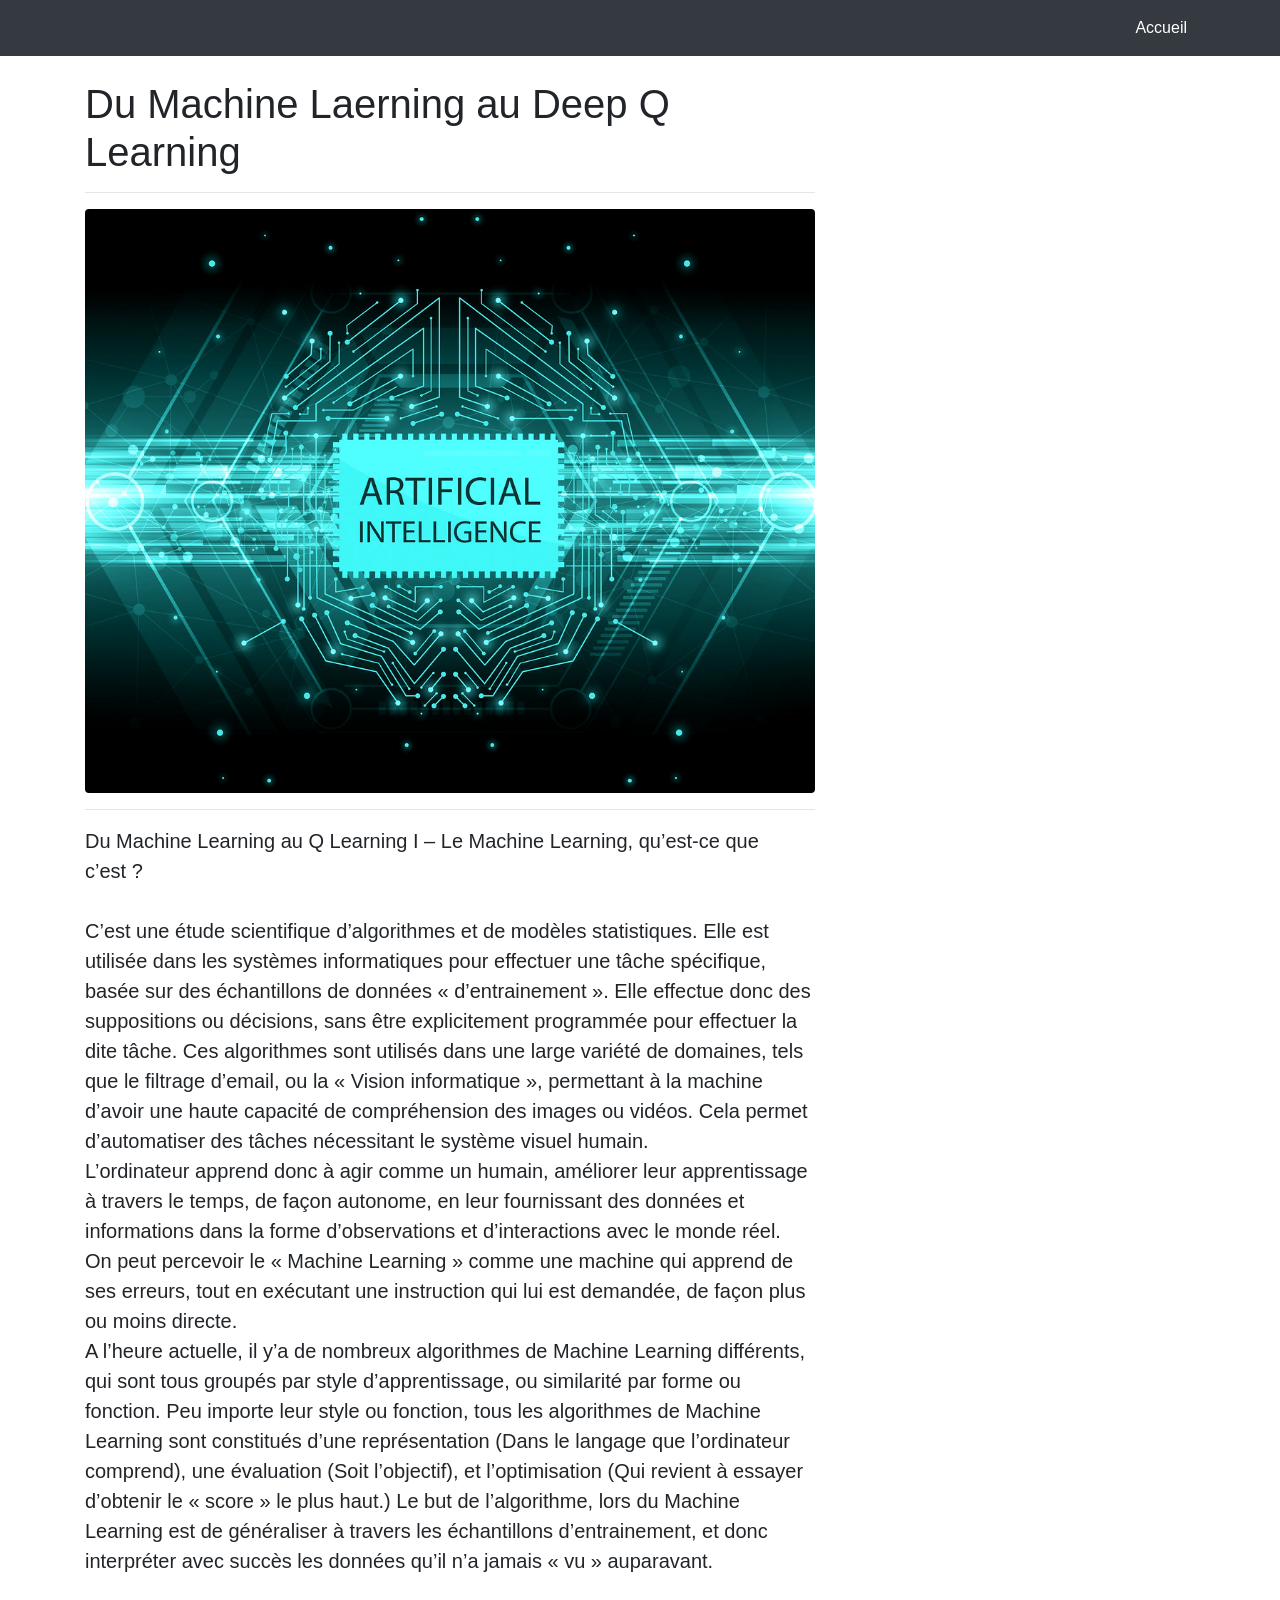
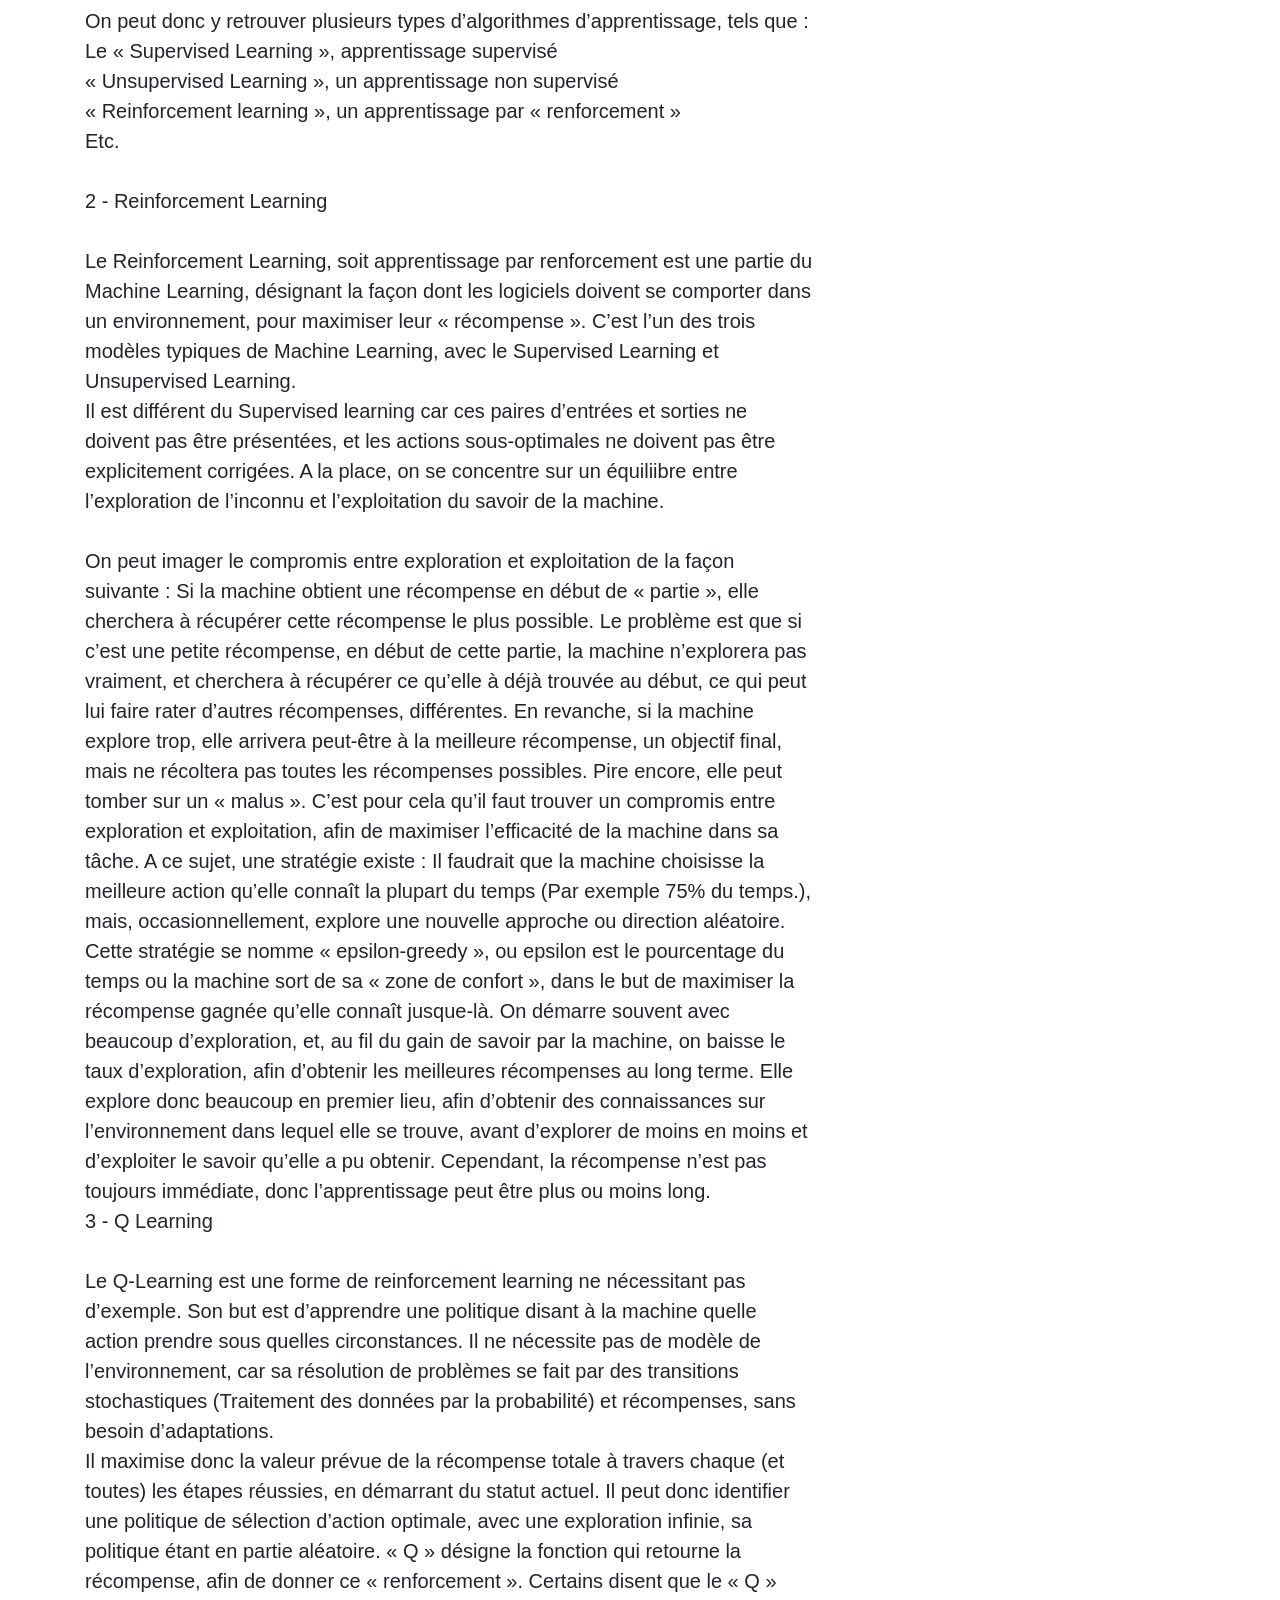
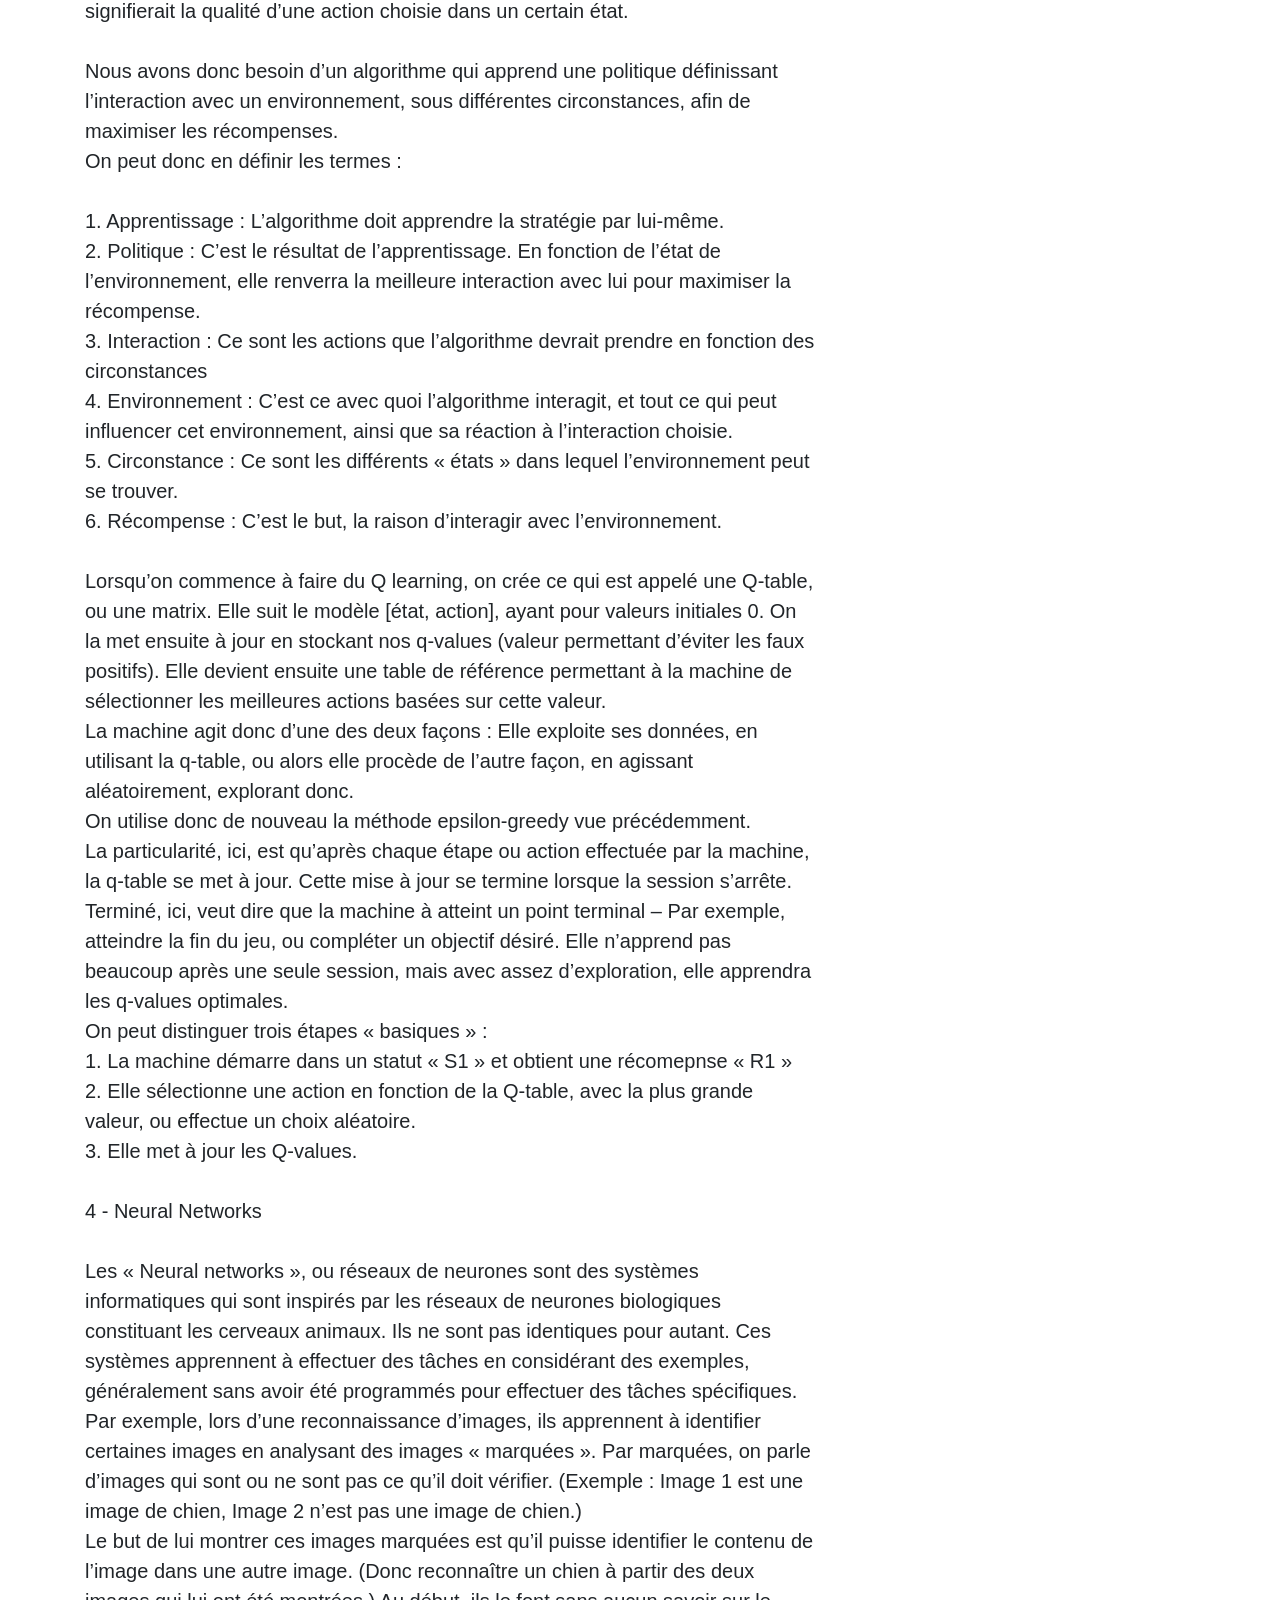
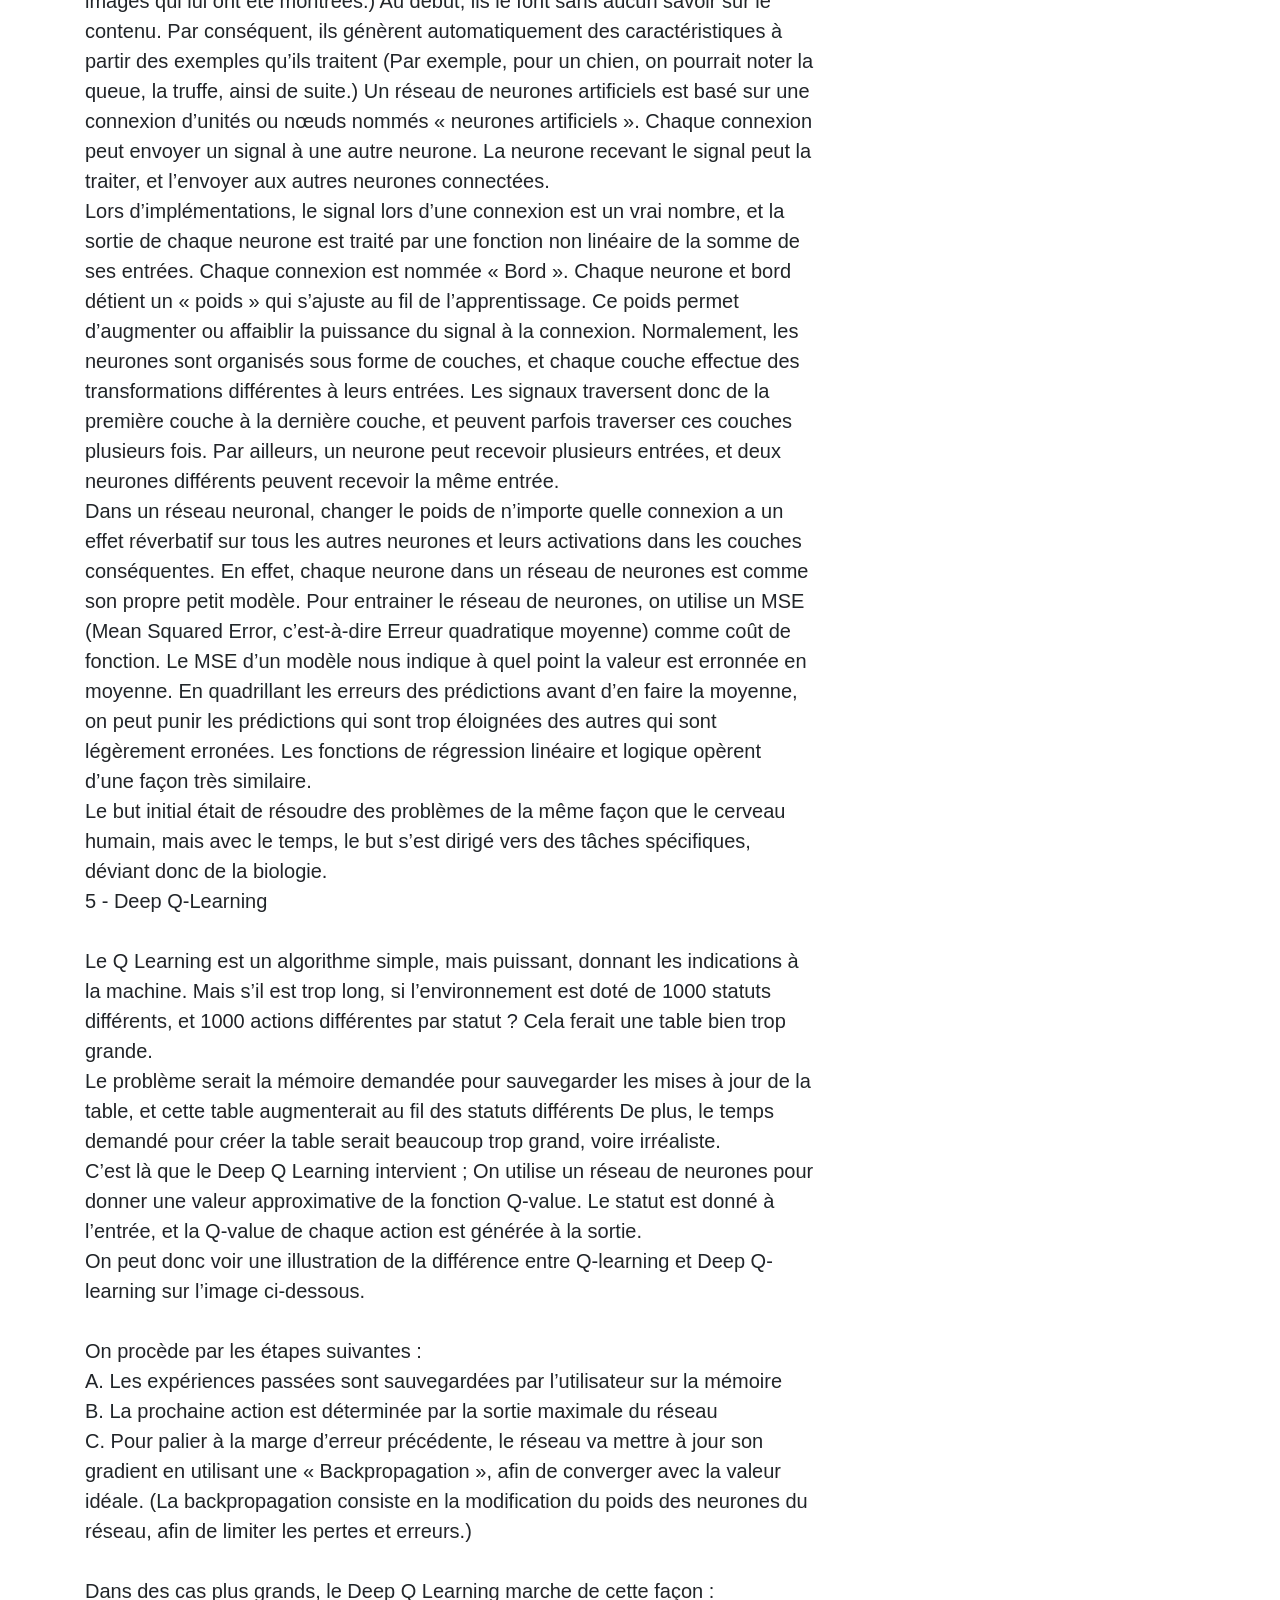
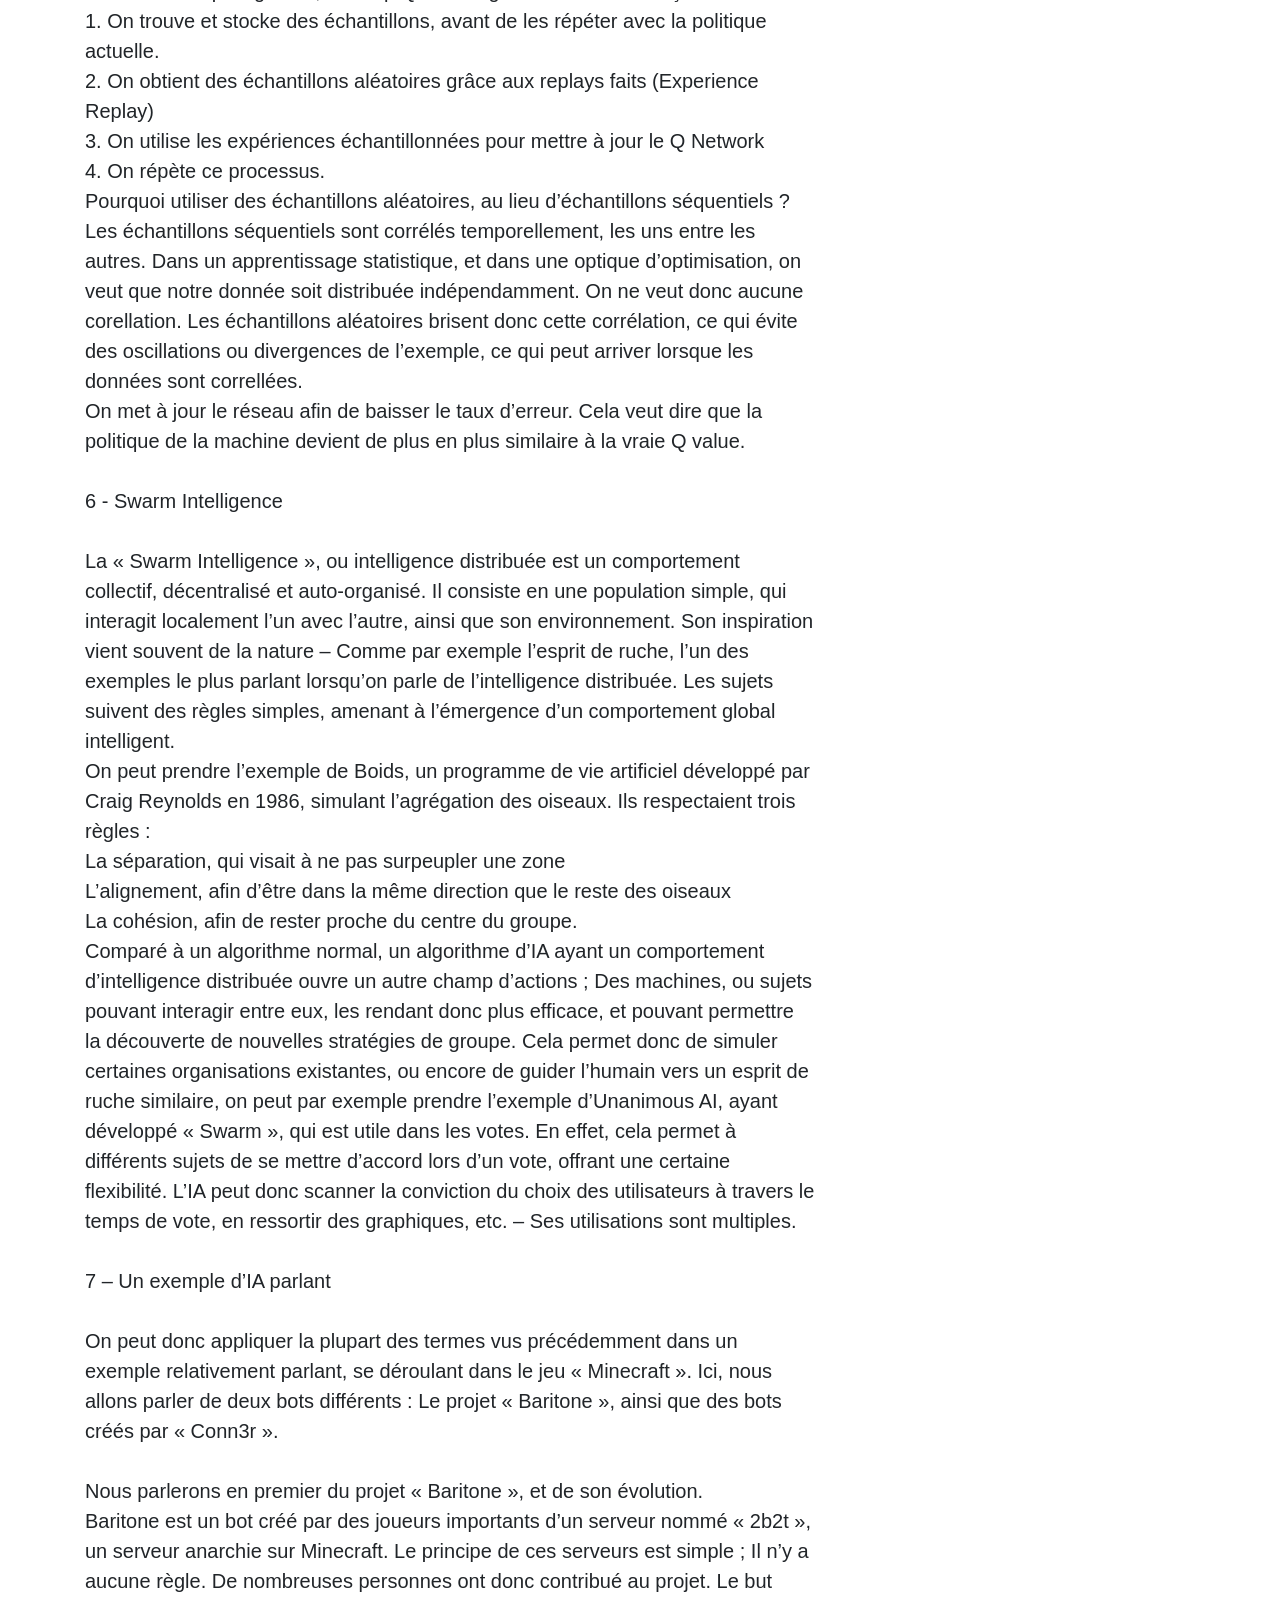
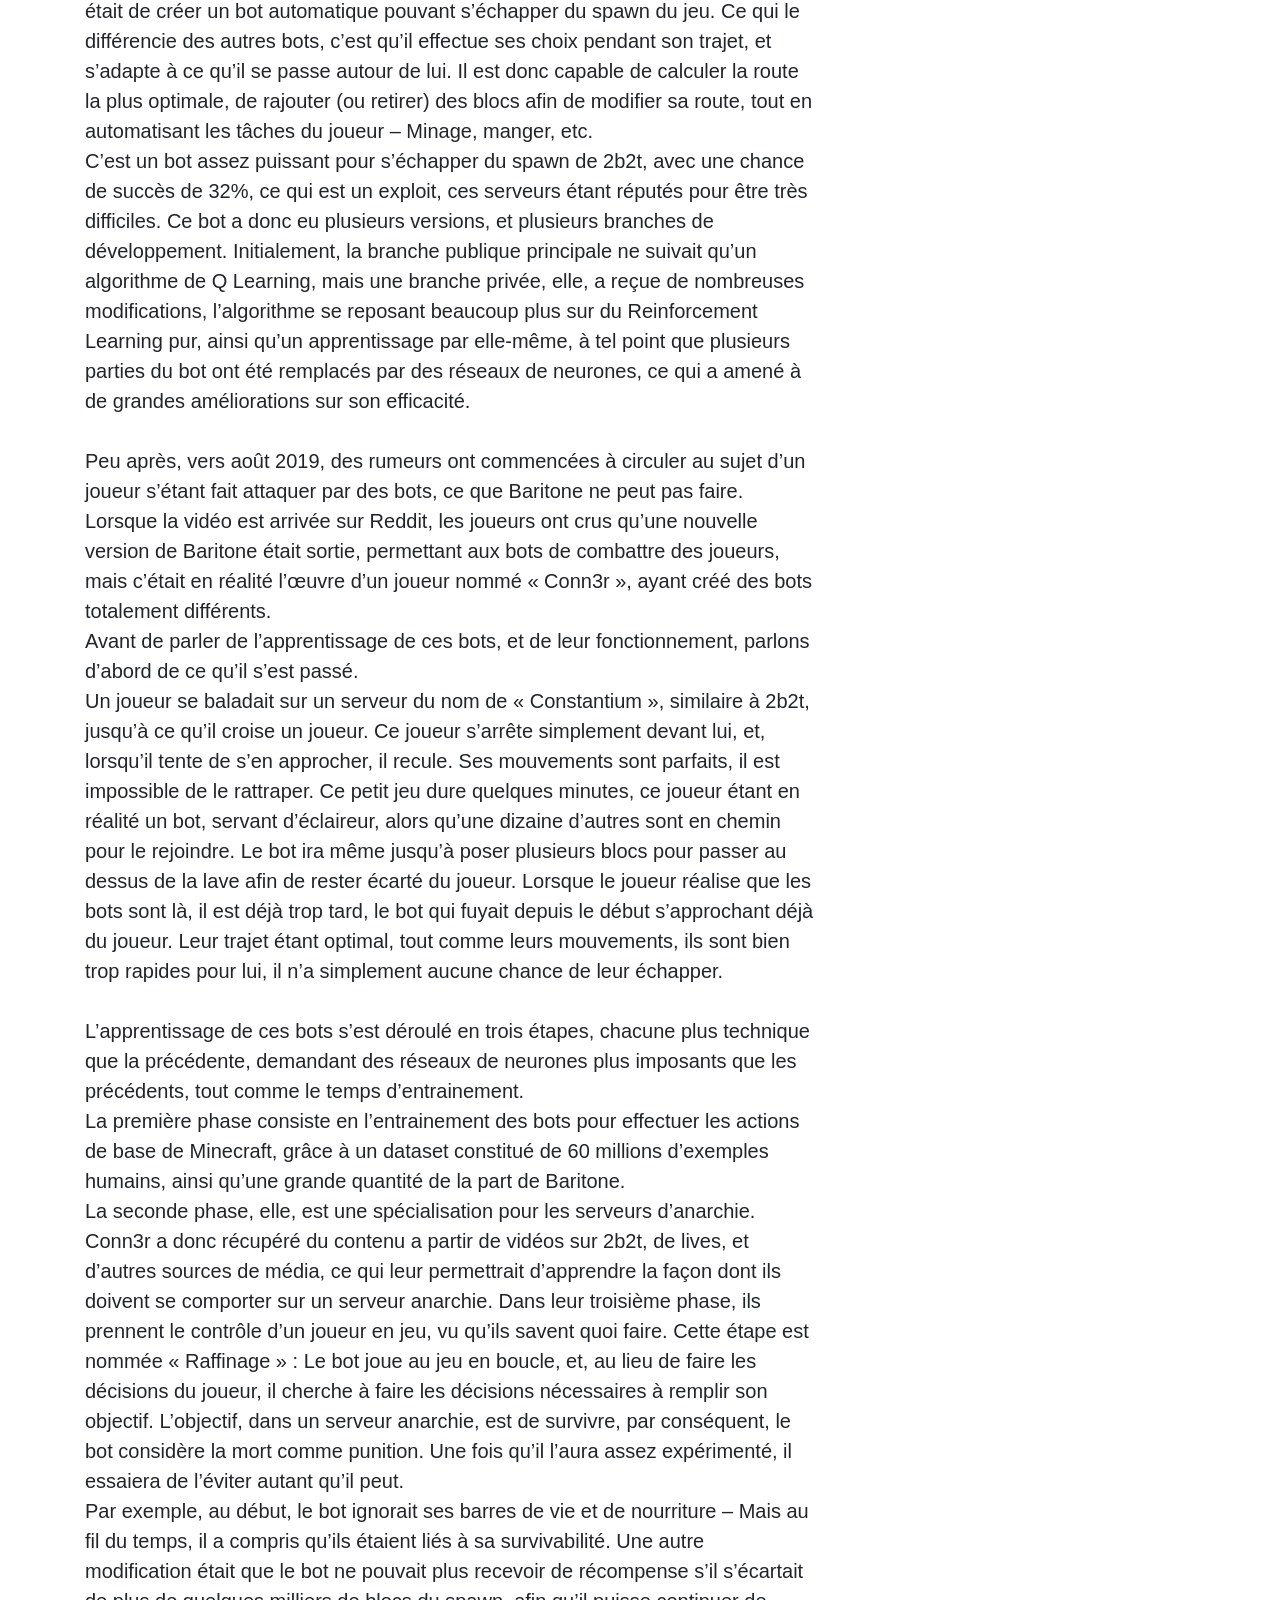
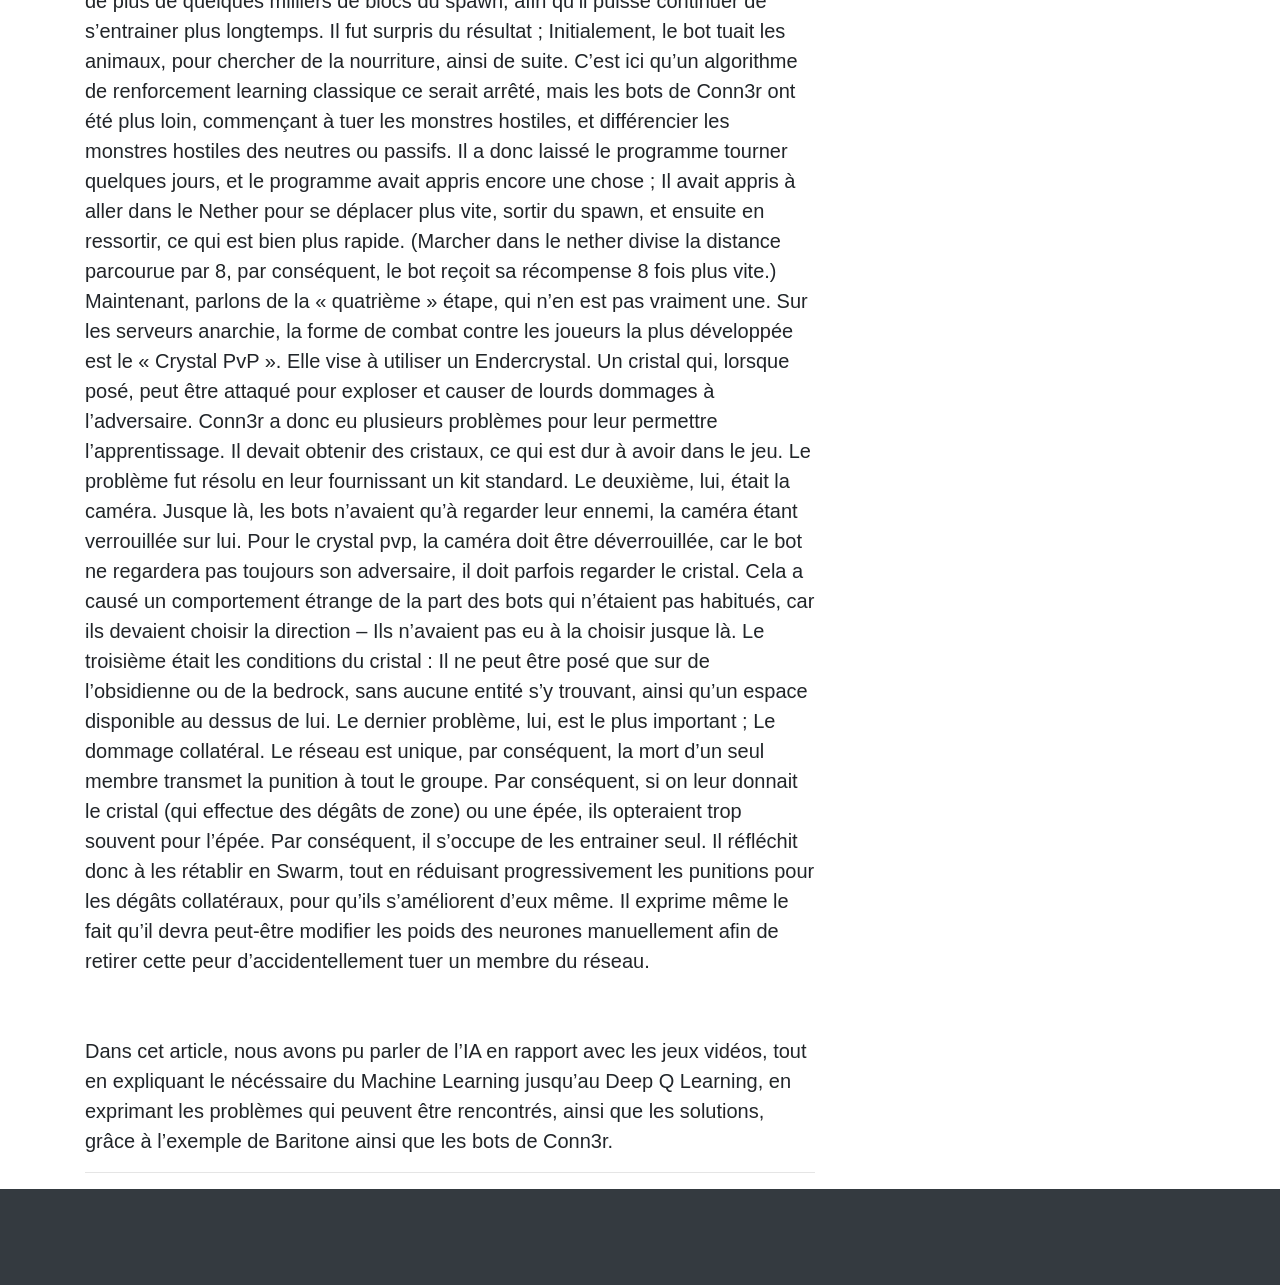
<file: article1.html>
<!DOCTYPE html>
<html lang="fr">

<head>

  <meta charset="utf-8">
  <meta name="viewport" content="width=device-width, initial-scale=1, shrink-to-fit=no">
  <meta name="description" content="">
  <meta name="author" content="">

  <title>Article IA</title>

  <!-- Bootstrap core JavaScript -->
  <script src="vendor/jquery/jquery.min.js"></script>
  <script src="vendor/bootstrap/js/bootstrap.bundle.min.js"></script>

  <!-- Bootstrap core CSS -->
  <link href="vendor/bootstrap/css/bootstrap.min.css" rel="stylesheet">

  <!-- Custom styles for this template -->
  <link href="css/blog-post.css" rel="stylesheet">

</head>

<body>

  <!-- Navigation -->
  <nav class="navbar navbar-expand-lg navbar-dark bg-dark fixed-top">
    <div class="container">
      <a class="navbar-brand" href="#"></a>
      <button class="navbar-toggler" type="button" data-toggle="collapse" data-target="#navbarResponsive" aria-controls="navbarResponsive" aria-expanded="false" aria-label="Toggle navigation">
        <span class="navbar-toggler-icon"></span>
      </button>
      <div class="collapse navbar-collapse" id="navbarResponsive">
        <ul class="navbar-nav ml-auto">
          <li class="nav-item active">
            <a class="nav-link" href="index.html">Accueil
              <span class="sr-only">(current)</span>
            </a>
          </li>
        </ul>
      </div>
    </div>
  </nav>

  <!-- Page Content -->
  <div class="container">

    <div class="row">

      <!-- Post Content Column -->
      <div class="col-lg-8">

        <!-- Title -->
        <h1 class="mt-4">Du Machine Laerning au Deep Q Learning</h1>



        <!-- Date/Time -->

        <hr>

        <!-- Preview Image -->
        <img class="img-fluid rounded" src="img/a1.jpg" alt="">

        <hr>

        <!-- Post Content -->
        <a class="lead">Du Machine Learning au Q Learning

I – Le Machine Learning, qu’est-ce que c’est ?</br></br>

C’est une étude scientifique d’algorithmes et de modèles statistiques. Elle est utilisée dans les systèmes informatiques pour effectuer une tâche spécifique, basée sur des échantillons de données « d’entrainement ». Elle effectue donc des suppositions ou décisions, sans être explicitement programmée pour effectuer la dite tâche. Ces algorithmes sont utilisés dans une large variété de domaines, tels que le filtrage d’email, ou la « Vision informatique », permettant à la machine d’avoir une haute capacité de compréhension des images ou vidéos. Cela permet d’automatiser des tâches nécessitant le système visuel humain.</br>
L’ordinateur apprend donc à agir comme un humain, améliorer leur apprentissage à travers le temps, de façon autonome, en leur fournissant des données et informations dans la forme d’observations et d’interactions avec le monde réel.</br>
On peut percevoir le « Machine Learning » comme une machine qui apprend de ses erreurs, tout en exécutant une instruction qui lui est demandée, de façon plus ou moins directe.</br>
A l’heure actuelle, il y’a de nombreux algorithmes de Machine Learning différents, qui sont tous groupés par style d’apprentissage, ou similarité par forme ou fonction. Peu importe leur style ou fonction, tous les algorithmes de Machine Learning sont constitués d’une représentation (Dans le langage que l’ordinateur comprend), une évaluation (Soit l’objectif), et l’optimisation (Qui revient à essayer d’obtenir le « score » le plus haut.)
Le but de l’algorithme, lors du Machine Learning est de généraliser à travers les échantillons d’entrainement, et donc interpréter avec succès les données qu’il n’a jamais « vu » auparavant.</br></br>

On peut donc y retrouver plusieurs types d’algorithmes d’apprentissage, tels que : </br>
Le « Supervised Learning », apprentissage supervisé</br>
« Unsupervised Learning », un apprentissage non supervisé</br>
« Reinforcement learning », un apprentissage par « renforcement »</br>
Etc.</br></br>

2 - Reinforcement Learning</br></br>

Le Reinforcement Learning, soit apprentissage par renforcement est une partie du Machine Learning, désignant la façon dont les logiciels doivent se comporter dans un environnement, pour maximiser leur « récompense ». C’est l’un des trois modèles typiques de Machine Learning, avec le Supervised Learning et Unsupervised Learning.</br>
Il est différent du Supervised learning car ces paires d’entrées et sorties ne doivent pas être présentées, et les actions sous-optimales ne doivent pas être explicitement corrigées. A la place, on se concentre sur un équiliibre entre l’exploration de l’inconnu et l’exploitation du savoir de la machine.</br></br>

On peut imager le compromis entre exploration et exploitation de la façon suivante : Si la machine obtient une récompense en début de « partie », elle cherchera à récupérer cette récompense le plus possible. Le problème est que si c’est une petite récompense, en début de cette partie, la machine n’explorera pas vraiment, et cherchera à récupérer ce qu’elle à déjà trouvée au début, ce qui peut lui faire rater d’autres récompenses, différentes. En revanche, si la machine explore trop, elle arrivera peut-être à la meilleure récompense, un objectif final, mais ne récoltera pas toutes les récompenses possibles. Pire encore, elle peut tomber sur un « malus ». C’est pour cela qu’il faut trouver un compromis entre exploration et exploitation, afin de maximiser l’efficacité de la machine dans sa tâche.
A ce sujet, une stratégie existe : Il faudrait que la machine choisisse la meilleure action qu’elle connaît la plupart du temps (Par exemple 75% du temps.), mais, occasionnellement, explore une nouvelle approche ou direction aléatoire. Cette stratégie se nomme « epsilon-greedy », ou epsilon est le pourcentage du temps ou la machine sort de sa « zone de confort », dans le but de maximiser la récompense gagnée qu’elle connaît jusque-là. On démarre souvent avec beaucoup d’exploration, et, au fil du gain de savoir par la machine, on baisse le taux d’exploration, afin d’obtenir les meilleures récompenses au long terme. Elle explore donc beaucoup en premier lieu, afin d’obtenir des connaissances sur l’environnement dans lequel elle se trouve, avant d’explorer de moins en moins et d’exploiter le savoir qu’elle a pu obtenir. Cependant, la récompense n’est pas toujours immédiate, donc l’apprentissage peut être plus ou moins long. </br>
3 - Q Learning</br></br>

Le Q-Learning est une forme de reinforcement learning ne nécessitant pas d’exemple. Son but est d’apprendre une politique disant à la machine quelle action prendre sous quelles circonstances. Il ne nécessite pas de modèle de l’environnement, car sa résolution de problèmes se fait par des transitions stochastiques (Traitement des données par la probabilité) et récompenses, sans besoin d’adaptations.</br>
Il maximise donc la valeur prévue de la récompense totale à travers chaque (et toutes) les étapes réussies, en démarrant du statut actuel. Il peut donc identifier une politique de sélection d’action optimale, avec une exploration infinie, sa politique étant en partie aléatoire. « Q » désigne la fonction qui retourne la récompense, afin de donner ce « renforcement ». Certains disent que le « Q » signifierait la qualité d’une action choisie dans un certain état.</br></br>

Nous avons donc besoin d’un algorithme qui apprend une politique définissant l’interaction avec un environnement, sous différentes circonstances, afin de maximiser les récompenses.</br>
On peut donc en définir les termes : </br></br>

1. Apprentissage : L’algorithme doit apprendre la stratégie par lui-même.</br>
2. Politique : C’est le résultat de l’apprentissage. En fonction de l’état de l’environnement, elle renverra la meilleure interaction avec lui pour maximiser la récompense.</br>
3. Interaction : Ce sont les actions que l’algorithme devrait prendre en fonction des circonstances</br>
4. Environnement : C’est ce avec quoi l’algorithme interagit, et tout ce qui peut influencer cet environnement, ainsi que sa réaction à l’interaction choisie.</br>
5. Circonstance : Ce sont les différents « états » dans lequel l’environnement peut se trouver.</br>
6. Récompense : C’est le but, la raison d’interagir avec l’environnement.</br></br>

Lorsqu’on commence à faire du Q learning, on crée ce qui est appelé une Q-table, ou une matrix. Elle suit le modèle [état, action], ayant pour valeurs initiales 0. On la met ensuite à jour en stockant nos q-values (valeur permettant d’éviter les faux positifs). Elle devient ensuite une table de référence permettant à la machine de sélectionner les meilleures actions basées sur cette valeur.</br>
La machine agit donc d’une des deux façons : Elle exploite ses données, en utilisant la q-table, ou alors elle procède de l’autre façon, en agissant aléatoirement, explorant donc.</br>
On utilise donc de nouveau la méthode epsilon-greedy vue précédemment.</br>
La particularité, ici, est qu’après chaque étape ou action effectuée par la machine, la q-table se met à jour. Cette mise à jour se termine lorsque la session s’arrête. Terminé, ici, veut dire que la machine à atteint un point terminal – Par exemple, atteindre la fin du jeu, ou compléter un objectif désiré. Elle n’apprend pas beaucoup après une seule session, mais avec assez d’exploration, elle apprendra les q-values optimales.</br>
On peut distinguer trois étapes « basiques » :  </br>
1. La machine démarre dans un statut « S1 » et obtient une récomepnse « R1 »</br>
2. Elle sélectionne une action en fonction de la Q-table, avec la plus grande valeur, ou effectue un choix aléatoire.</br>
3. Elle met à jour les Q-values.</br></br>

4 - Neural Networks</br></br>

Les « Neural networks », ou réseaux de neurones sont des systèmes informatiques qui sont inspirés par les réseaux de neurones biologiques constituant les cerveaux animaux. Ils ne sont pas identiques pour autant. Ces systèmes apprennent à effectuer des tâches en considérant des exemples, généralement sans avoir été programmés pour effectuer des tâches spécifiques. Par exemple, lors d’une reconnaissance d’images, ils apprennent à identifier certaines images en analysant des images « marquées ». Par marquées, on parle d’images qui sont ou ne sont pas ce qu’il doit vérifier. (Exemple : Image 1 est une image de chien, Image 2 n’est pas une image de chien.)</br>
Le but de lui montrer ces images marquées est qu’il puisse identifier le contenu de l’image dans une autre image. (Donc reconnaître un chien à partir des deux images qui lui ont été montrées.) Au début, ils le font sans aucun savoir sur le contenu. Par conséquent, ils génèrent automatiquement des caractéristiques à partir des exemples qu’ils traitent (Par exemple, pour un chien, on pourrait noter la queue, la truffe, ainsi de suite.)
Un réseau de neurones artificiels est basé sur une connexion d’unités ou nœuds nommés « neurones artificiels ». Chaque connexion peut envoyer un signal à une autre neurone. La neurone recevant le signal peut la traiter, et l’envoyer aux autres neurones connectées.</br>
Lors d’implémentations, le signal lors d’une connexion est un vrai nombre, et la sortie de chaque neurone est traité par une fonction non linéaire de la somme de ses entrées. Chaque connexion est nommée « Bord ». Chaque neurone et bord détient un « poids » qui s’ajuste au fil de l’apprentissage. Ce poids permet d’augmenter ou affaiblir la puissance du signal à la connexion. Normalement, les neurones sont organisés sous forme de couches, et chaque couche effectue des transformations différentes à leurs entrées. Les signaux traversent donc de la première couche à la dernière couche, et peuvent parfois traverser ces couches plusieurs fois. Par ailleurs, un neurone peut recevoir plusieurs entrées, et deux neurones différents peuvent recevoir la même entrée.</br>
Dans un réseau neuronal, changer le poids de n’importe quelle connexion a un effet réverbatif sur tous les autres neurones et leurs activations dans les couches conséquentes. En effet, chaque neurone dans un réseau de neurones est comme son propre petit modèle.
Pour entrainer le réseau de neurones, on utilise un MSE (Mean Squared Error, c’est-à-dire Erreur quadratique moyenne) comme coût de fonction. Le MSE d’un modèle nous indique à quel point la valeur est erronnée en moyenne. En quadrillant les erreurs des prédictions avant d’en faire la moyenne, on peut punir les prédictions qui sont trop éloignées des autres qui sont légèrement erronées. Les fonctions de régression linéaire et logique opèrent d’une façon très similaire.</br>
Le but initial était de résoudre des problèmes de la même façon que le cerveau humain, mais avec le temps, le but s’est dirigé vers des tâches spécifiques, déviant donc de la biologie.</br>
5 - Deep Q-Learning</br></br>

Le Q Learning est un algorithme simple, mais puissant, donnant les indications à la machine. Mais s’il est trop long, si l’environnement est doté de 1000 statuts différents, et 1000 actions différentes par statut ? Cela ferait une table bien trop grande.</br>
Le problème serait la mémoire demandée pour sauvegarder les mises à jour de la table, et cette table augmenterait au fil des statuts différents
De plus, le temps demandé pour créer la table serait beaucoup trop grand, voire irréaliste.</br>
C’est là que le Deep Q Learning intervient ; On utilise un réseau de neurones pour donner une valeur approximative de la fonction Q-value. Le statut est donné à l’entrée, et la Q-value de chaque action est générée à la sortie. </br>
On peut donc voir une illustration de la différence entre Q-learning et Deep Q-learning sur l’image ci-dessous.</br></br>

On procède par les étapes suivantes : </br>
A. Les expériences passées sont sauvegardées par l’utilisateur sur la mémoire</br>
B. La prochaine action est déterminée par la sortie maximale du réseau</br>
C. Pour palier à la marge d’erreur précédente, le réseau va mettre à jour son gradient en utilisant une « Backpropagation », afin de converger avec la valeur idéale. (La backpropagation consiste en la modification du poids des neurones du réseau, afin de limiter les pertes et erreurs.) </br>
</br>
Dans des cas plus grands, le Deep Q Learning marche de cette façon : </br>
1. On trouve et stocke des échantillons, avant de les répéter avec la politique actuelle.</br>
2. On obtient des échantillons aléatoires grâce aux replays faits (Experience Replay)</br>
3. On utilise les expériences échantillonnées pour mettre à jour le Q Network</br>
4. On répète ce processus.</br>

Pourquoi utiliser des échantillons aléatoires, au lieu d’échantillons séquentiels ? Les échantillons séquentiels sont corrélés temporellement, les uns entre les autres. Dans un apprentissage statistique, et dans une optique d’optimisation, on veut que notre donnée soit distribuée indépendamment. On ne veut donc aucune corellation. Les échantillons aléatoires brisent donc cette corrélation, ce qui évite des oscillations ou divergences de l’exemple, ce qui peut arriver lorsque les données sont correllées.</br>
On met à jour le réseau afin de baisser le taux d’erreur. Cela veut dire que la politique de la machine devient de plus en plus similaire à la vraie Q value. </br>
</br>
6 - Swarm Intelligence</br>
</br>
La « Swarm Intelligence », ou intelligence distribuée est un comportement collectif, décentralisé et auto-organisé. Il consiste en une population simple, qui interagit localement l’un avec l’autre, ainsi que son environnement. Son inspiration vient souvent de la nature – Comme par exemple l’esprit de ruche, l’un des exemples le plus parlant lorsqu’on parle de l’intelligence distribuée. Les sujets suivent des règles simples, amenant à l’émergence d’un comportement global intelligent.</br>
On peut prendre l’exemple de Boids, un programme de vie artificiel développé par Craig Reynolds en 1986, simulant l’agrégation des oiseaux. Ils respectaient trois règles : </br>
La séparation, qui visait à ne pas surpeupler une zone</br>
L’alignement, afin d’être dans la même direction que le reste des oiseaux</br>
La cohésion, afin de rester proche du centre du groupe.</br>
Comparé à un algorithme normal, un algorithme d’IA ayant un comportement d’intelligence distribuée ouvre un autre champ d’actions ; Des machines, ou sujets pouvant interagir entre eux, les rendant donc plus efficace, et pouvant permettre la découverte de nouvelles stratégies de groupe. Cela permet donc de simuler certaines organisations existantes, ou encore de guider l’humain vers un esprit de ruche similaire, on peut par exemple prendre l’exemple d’Unanimous AI, ayant développé « Swarm », qui est utile dans les votes. En effet, cela permet à différents sujets de se mettre d’accord lors d’un vote, offrant une certaine flexibilité. L’IA peut donc scanner la conviction du choix des utilisateurs à travers le temps de vote, en ressortir des graphiques, etc. – Ses utilisations sont multiples.</br>
</br>
7 – Un exemple d’IA parlant</br>
</br>
On peut donc appliquer la plupart des termes vus précédemment dans un exemple relativement parlant, se déroulant dans le jeu « Minecraft ». Ici, nous allons parler de deux bots différents : Le projet « Baritone », ainsi que des bots créés par « Conn3r ». </br>
</br>
Nous parlerons en premier du projet « Baritone », et de son évolution.</br>
Baritone est un bot créé par des joueurs importants d’un serveur nommé « 2b2t », un serveur anarchie sur Minecraft. Le principe de ces serveurs est simple ; Il n’y a aucune règle. De nombreuses personnes ont donc contribué au projet. Le but était de créer un bot automatique pouvant s’échapper du spawn du jeu. Ce qui le différencie des autres bots, c’est qu’il effectue ses choix pendant son trajet, et s’adapte à ce qu’il se passe autour de lui. Il est donc capable de calculer la route la plus optimale, de rajouter (ou retirer) des blocs afin de modifier sa route, tout en automatisant les tâches du joueur – Minage, manger, etc.</br>
C’est un bot assez puissant pour s’échapper du spawn de 2b2t, avec une chance de succès de 32%, ce qui est un exploit, ces serveurs étant réputés pour être très difficiles. Ce bot a donc eu plusieurs versions, et plusieurs branches de développement. Initialement, la branche publique principale ne suivait qu’un algorithme de Q Learning, mais une branche privée, elle, a reçue de nombreuses modifications, l’algorithme se reposant beaucoup plus sur du Reinforcement Learning pur, ainsi qu’un apprentissage par elle-même, à tel point que plusieurs parties du bot ont été remplacés par des réseaux de neurones, ce qui a amené à de grandes améliorations sur son efficacité.</br>
</br>
Peu après, vers août 2019, des rumeurs ont commencées à circuler au sujet d’un joueur s’étant fait attaquer par des bots, ce que Baritone ne peut pas faire. Lorsque la vidéo est arrivée sur Reddit, les joueurs ont crus qu’une nouvelle version de Baritone était sortie, permettant aux bots de combattre des joueurs, mais c’était en réalité l’œuvre d’un joueur nommé « Conn3r », ayant créé des bots totalement différents. </br>
Avant de parler de l’apprentissage de ces bots, et de leur fonctionnement, parlons d’abord de ce qu’il s’est passé.</br>
Un joueur se baladait sur un serveur du nom de « Constantium », similaire à 2b2t, jusqu’à ce qu’il croise un joueur. Ce joueur s’arrête simplement devant lui, et, lorsqu’il tente de s’en approcher, il recule. Ses mouvements sont parfaits, il est impossible de le rattraper. Ce petit jeu dure quelques minutes, ce joueur étant en réalité un bot, servant d’éclaireur, alors qu’une dizaine d’autres sont en chemin pour le rejoindre. Le bot ira même jusqu’à poser plusieurs blocs pour passer au dessus de la lave afin de rester écarté du joueur. Lorsque le joueur réalise que les bots sont là, il est déjà trop tard, le bot qui fuyait depuis le début s’approchant déjà du joueur. Leur trajet étant optimal, tout comme leurs mouvements, ils sont bien trop rapides pour lui, il n’a simplement aucune chance de leur échapper.</br>
</br>
L’apprentissage de ces bots s’est déroulé en trois étapes, chacune plus technique que la précédente, demandant des réseaux de neurones plus imposants que les précédents, tout comme le temps d’entrainement.</br>
La première phase consiste en l’entrainement des bots pour effectuer les actions de base de Minecraft, grâce à un dataset constitué de 60 millions d’exemples humains, ainsi qu’une grande quantité de la part de Baritone.</br>
La seconde phase, elle, est une spécialisation pour les serveurs d’anarchie. Conn3r a donc récupéré du contenu a partir de vidéos sur 2b2t, de lives, et d’autres sources de média, ce qui leur permettrait d’apprendre la façon dont ils doivent se comporter sur un serveur anarchie.
Dans leur troisième phase, ils prennent le contrôle d’un joueur en jeu, vu qu’ils savent quoi faire. Cette étape est nommée « Raffinage » : Le bot joue au jeu en boucle, et, au lieu de faire les décisions du joueur, il cherche à faire les décisions nécessaires à remplir son objectif. L’objectif, dans un serveur anarchie, est de survivre, par conséquent, le bot considère la mort comme punition. Une fois qu’il l’aura assez expérimenté, il essaiera de l’éviter autant qu’il peut.</br>
Par exemple, au début, le bot ignorait ses barres de vie et de nourriture – Mais au fil du temps, il a compris qu’ils étaient liés à sa survivabilité.  Une autre modification était que le bot ne pouvait plus recevoir de récompense s’il s’écartait de plus de quelques milliers de blocs du spawn, afin qu’il puisse continuer de s’entrainer plus longtemps. Il fut surpris du résultat ; Initialement, le bot tuait les animaux, pour chercher de la nourriture, ainsi de suite. C’est ici qu’un algorithme de renforcement learning classique ce serait arrêté, mais les bots de Conn3r ont été plus loin, commençant à tuer les monstres hostiles, et différencier les monstres hostiles des neutres ou passifs. Il a donc laissé le programme tourner quelques jours, et le programme avait appris encore une chose ; Il avait appris à aller dans le Nether pour se déplacer plus vite, sortir du spawn, et ensuite en ressortir, ce qui est bien plus rapide. (Marcher dans le nether divise la distance parcourue par 8, par conséquent, le bot reçoit sa récompense 8 fois plus vite.)</br>

Maintenant, parlons de la « quatrième » étape, qui n’en est pas vraiment une. Sur les serveurs anarchie, la forme de combat contre les joueurs la plus développée est le « Crystal PvP ». Elle vise à utiliser un Endercrystal. Un cristal qui, lorsque posé, peut être attaqué pour exploser et causer de lourds dommages à l’adversaire. Conn3r a donc eu plusieurs problèmes pour leur permettre l’apprentissage. Il devait obtenir des cristaux, ce qui est dur à avoir dans le jeu. Le problème fut résolu en leur fournissant un kit standard. Le deuxième, lui, était la caméra. Jusque là, les bots n’avaient qu’à regarder leur ennemi, la caméra étant verrouillée sur lui. Pour le crystal pvp, la caméra doit être déverrouillée, car le bot ne regardera pas toujours son adversaire, il doit parfois regarder le cristal. Cela a causé un comportement étrange de la part des bots qui n’étaient pas habitués, car ils devaient choisir la direction – Ils n’avaient pas eu à la choisir jusque là. Le troisième était les conditions du cristal : Il ne peut être posé que sur de l’obsidienne ou de la bedrock, sans aucune entité s’y trouvant, ainsi qu’un espace disponible au dessus de lui. Le dernier problème, lui, est le plus important ; Le dommage collatéral. Le réseau est unique, par conséquent, la mort d’un seul membre transmet la punition à tout le groupe. Par conséquent, si on leur donnait le cristal (qui effectue des dégâts de zone) ou une épée, ils opteraient trop souvent pour l’épée. Par conséquent, il s’occupe de les entrainer seul. Il réfléchit donc à les rétablir en Swarm, tout en réduisant progressivement les punitions pour les dégâts collatéraux, pour qu’ils s’améliorent d’eux même. Il exprime même le fait qu’il devra peut-être modifier les poids des neurones manuellement afin de retirer cette peur d’accidentellement tuer un membre du réseau. </br>
</br>
</br>
Dans cet article, nous avons pu parler de l’IA en rapport avec les jeux vidéos, tout en expliquant le nécéssaire du Machine Learning jusqu’au Deep Q Learning, en exprimant les problèmes qui peuvent être rencontrés, ainsi que les solutions, grâce à l’exemple de Baritone ainsi que les bots de Conn3r.
</a>

      

        
        <hr>

            </div>

          </div>
    <!-- /.row -->

  </div>
  <!-- /.container -->

  <!-- Footer -->
  <footer class="py-5 bg-dark">
    <!-- /.container -->
  </footer>

</body>

</html>
</file>
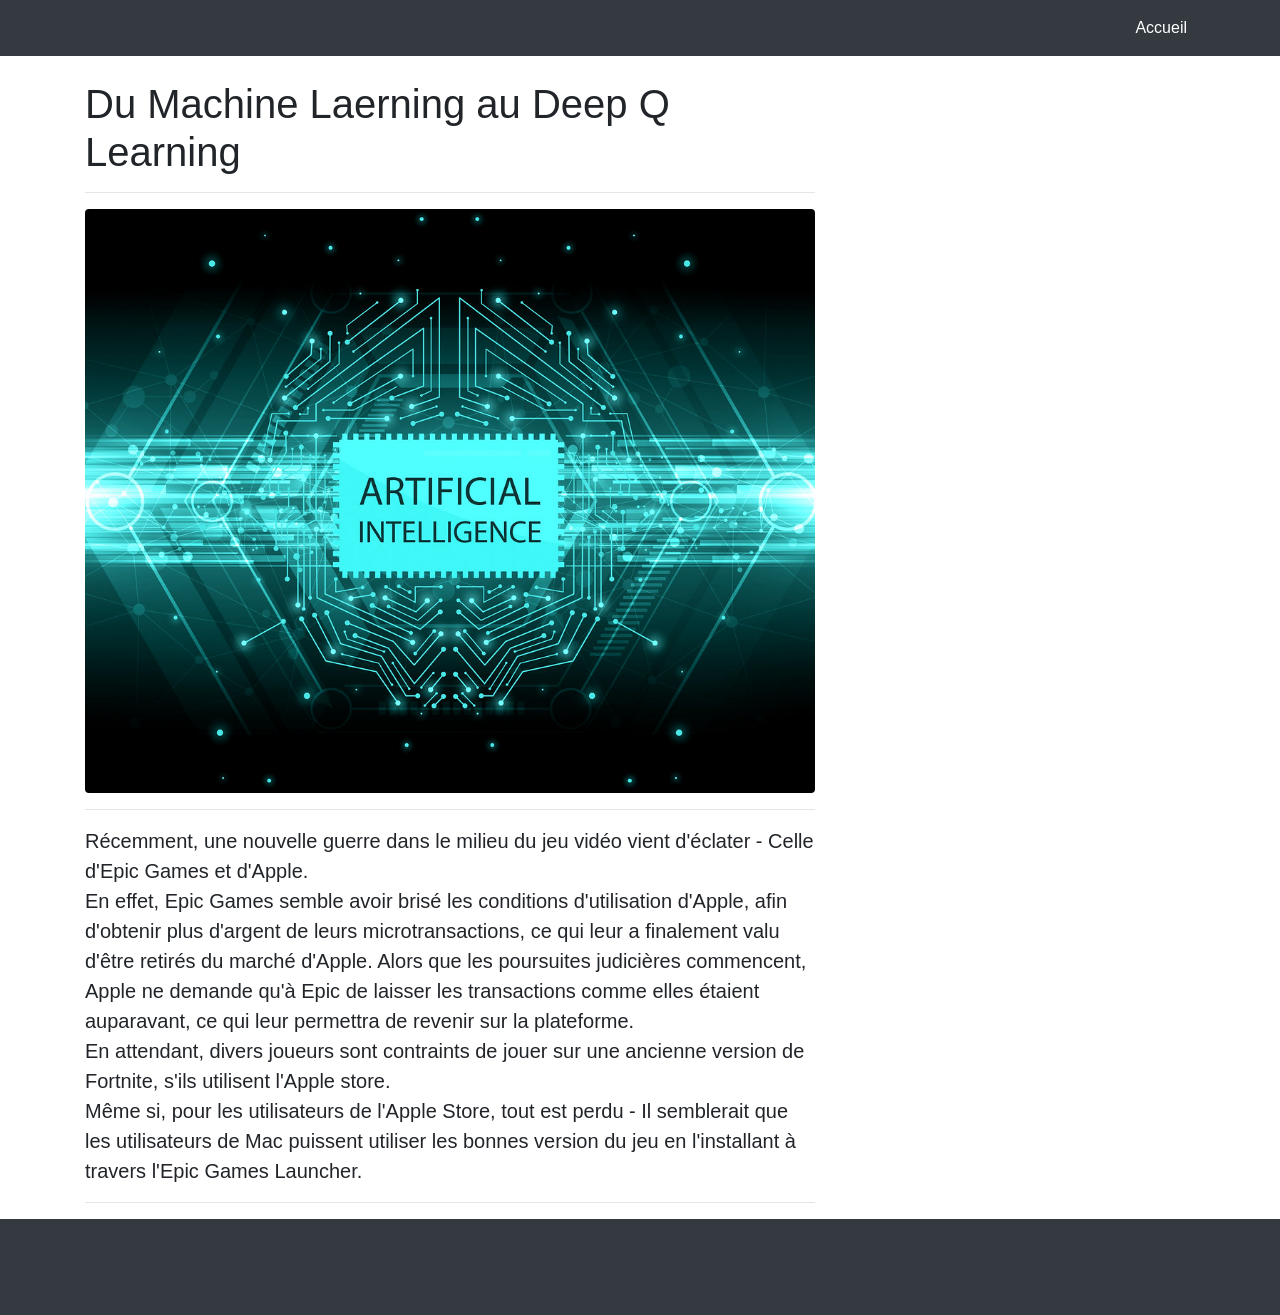
<file: article2.html>
<!DOCTYPE html>
<html lang="fr">

<head>

  <meta charset="utf-8">
  <meta name="viewport" content="width=device-width, initial-scale=1, shrink-to-fit=no">
  <meta name="description" content="">
  <meta name="author" content="">

  <title>Apple & Epic</title>

  <!-- Bootstrap core JavaScript -->
  <script src="vendor/jquery/jquery.min.js"></script>
  <script src="vendor/bootstrap/js/bootstrap.bundle.min.js"></script>

  <!-- Bootstrap core CSS -->
  <link href="vendor/bootstrap/css/bootstrap.min.css" rel="stylesheet">

  <!-- Custom styles for this template -->
  <link href="css/blog-post.css" rel="stylesheet">

</head>

<body>

  <!-- Navigation -->
  <nav class="navbar navbar-expand-lg navbar-dark bg-dark fixed-top">
    <div class="container">
      <a class="navbar-brand" href="#"></a>
      <button class="navbar-toggler" type="button" data-toggle="collapse" data-target="#navbarResponsive" aria-controls="navbarResponsive" aria-expanded="false" aria-label="Toggle navigation">
        <span class="navbar-toggler-icon"></span>
      </button>
      <div class="collapse navbar-collapse" id="navbarResponsive">
        <ul class="navbar-nav ml-auto">
          <li class="nav-item active">
            <a class="nav-link" href="index.html">Accueil
              <span class="sr-only">(current)</span>
            </a>
          </li>
        </ul>
      </div>
    </div>
  </nav>

  <!-- Page Content -->
  <div class="container">

    <div class="row">

      <!-- Post Content Column -->
      <div class="col-lg-8">

        <!-- Title -->
        <h1 class="mt-4">Du Machine Laerning au Deep Q Learning</h1>



        <!-- Date/Time -->

        <hr>

        <!-- Preview Image -->
        <img class="img-fluid rounded" src="img/a1.jpg" alt="">

        <hr>

        <!-- Post Content -->
        <a class="lead">

Récemment, une nouvelle guerre dans le milieu du jeu vidéo vient d'éclater - Celle d'Epic Games et d'Apple. </br>
En effet, Epic Games semble avoir brisé les conditions d'utilisation d'Apple, afin d'obtenir plus d'argent de leurs microtransactions, ce qui leur a finalement valu d'être retirés du marché d'Apple. Alors que les poursuites judicières commencent, Apple ne demande qu'à Epic de laisser les transactions comme elles étaient auparavant, ce qui leur permettra de revenir sur la plateforme.</br>
En attendant, divers joueurs sont contraints de jouer sur une ancienne version de Fortnite, s'ils utilisent l'Apple store.</br>
Même si, pour les utilisateurs de l'Apple Store, tout est perdu - Il semblerait que les utilisateurs de Mac puissent utiliser les bonnes version du jeu en l'installant à travers l'Epic Games Launcher.

</a>

      

        
        <hr>

            </div>

          </div>
    <!-- /.row -->

  </div>
  <!-- /.container -->

  <!-- Footer -->
  <footer class="py-5 bg-dark">
    <!-- /.container -->
  </footer>

</body>

</html>
</file>
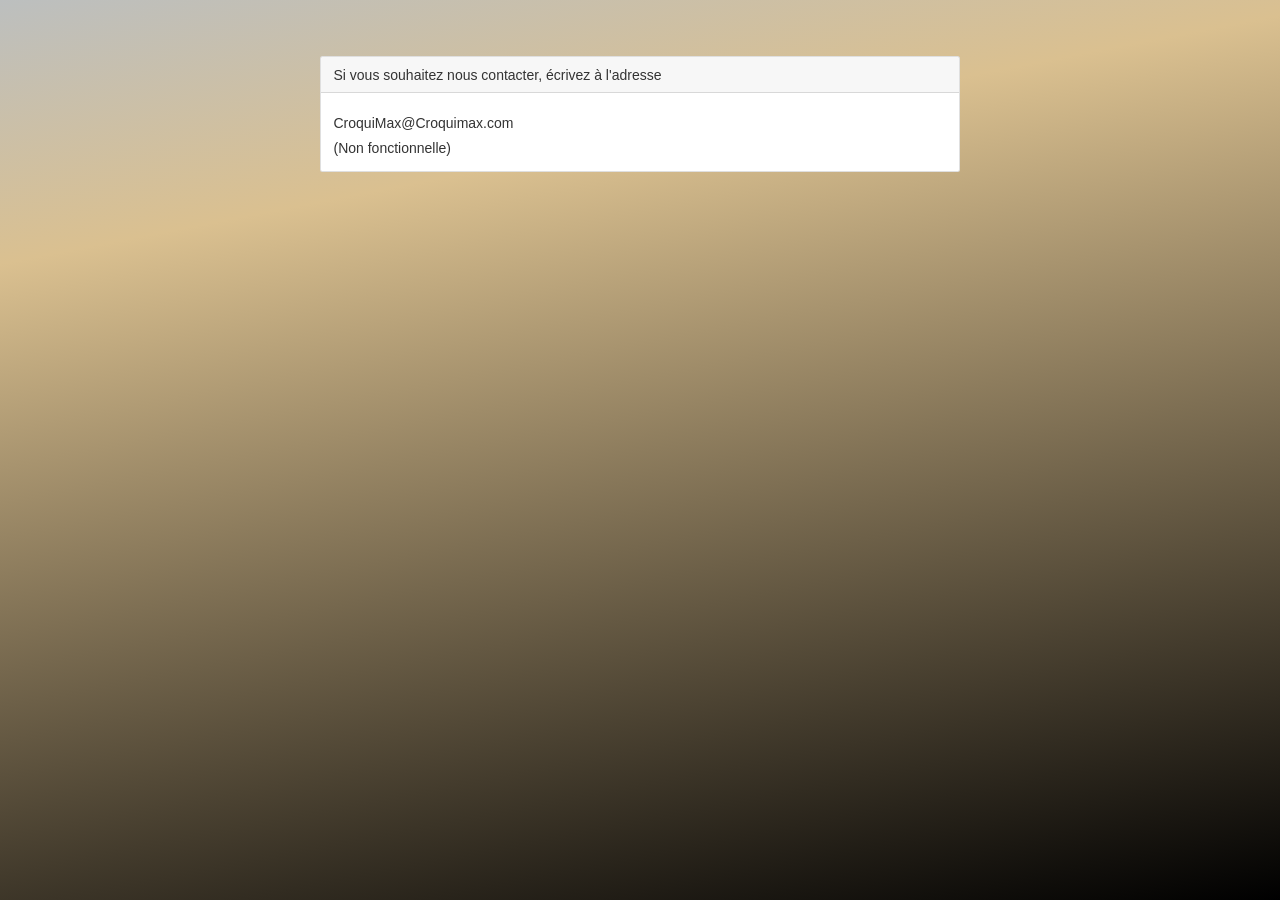
<file: contact.html>
<!DOCTYPE html>
<html lang="fr">

<head>

  <meta charset="utf-8">
  <meta name="viewport" content="width=device-width, initial-scale=1, shrink-to-fit=no">
  <meta name="description" content="">
  <meta name="author" content="">
  <link rel=icon href=img/capture.png sizes="16x16" type="image/png">

  <title>Contactez-nous !</title>

  <!-- Bootstrap core CSS -->
  <link href="vendor/bootstrap/css/bootstrap.min.css" rel="stylesheet">

  <!-- Custom styles for this template -->
  <link href="css/contactcss.css" rel="stylesheet">
  <link href="//netdna.bootstrapcdn.com/bootstrap/3.0.0/css/bootstrap.min.css" rel="stylesheet" id="bootstrap-css">
  <script src="//netdna.bootstrapcdn.com/bootstrap/3.0.0/js/bootstrap.min.js"></script>
  <script src="//code.jquery.com/jquery-1.11.1.min.js"></script>

</head>
<body>
<div class="card mx-auto">
  <div class="card-header">
    Si vous souhaitez nous contacter, écrivez à l'adresse
  </div>
  <div class="card-body">
    <h5 class="card-title">CroquiMax@Croquimax.com</h5>
    <p class="card-text"> (Non fonctionnelle)</p>
  </div>
</div>

  </body>

<script>
  $(document).ready(function () {
    $(".title-contact, .contact-email").fadeIn("slow");
});
</script>
</file>
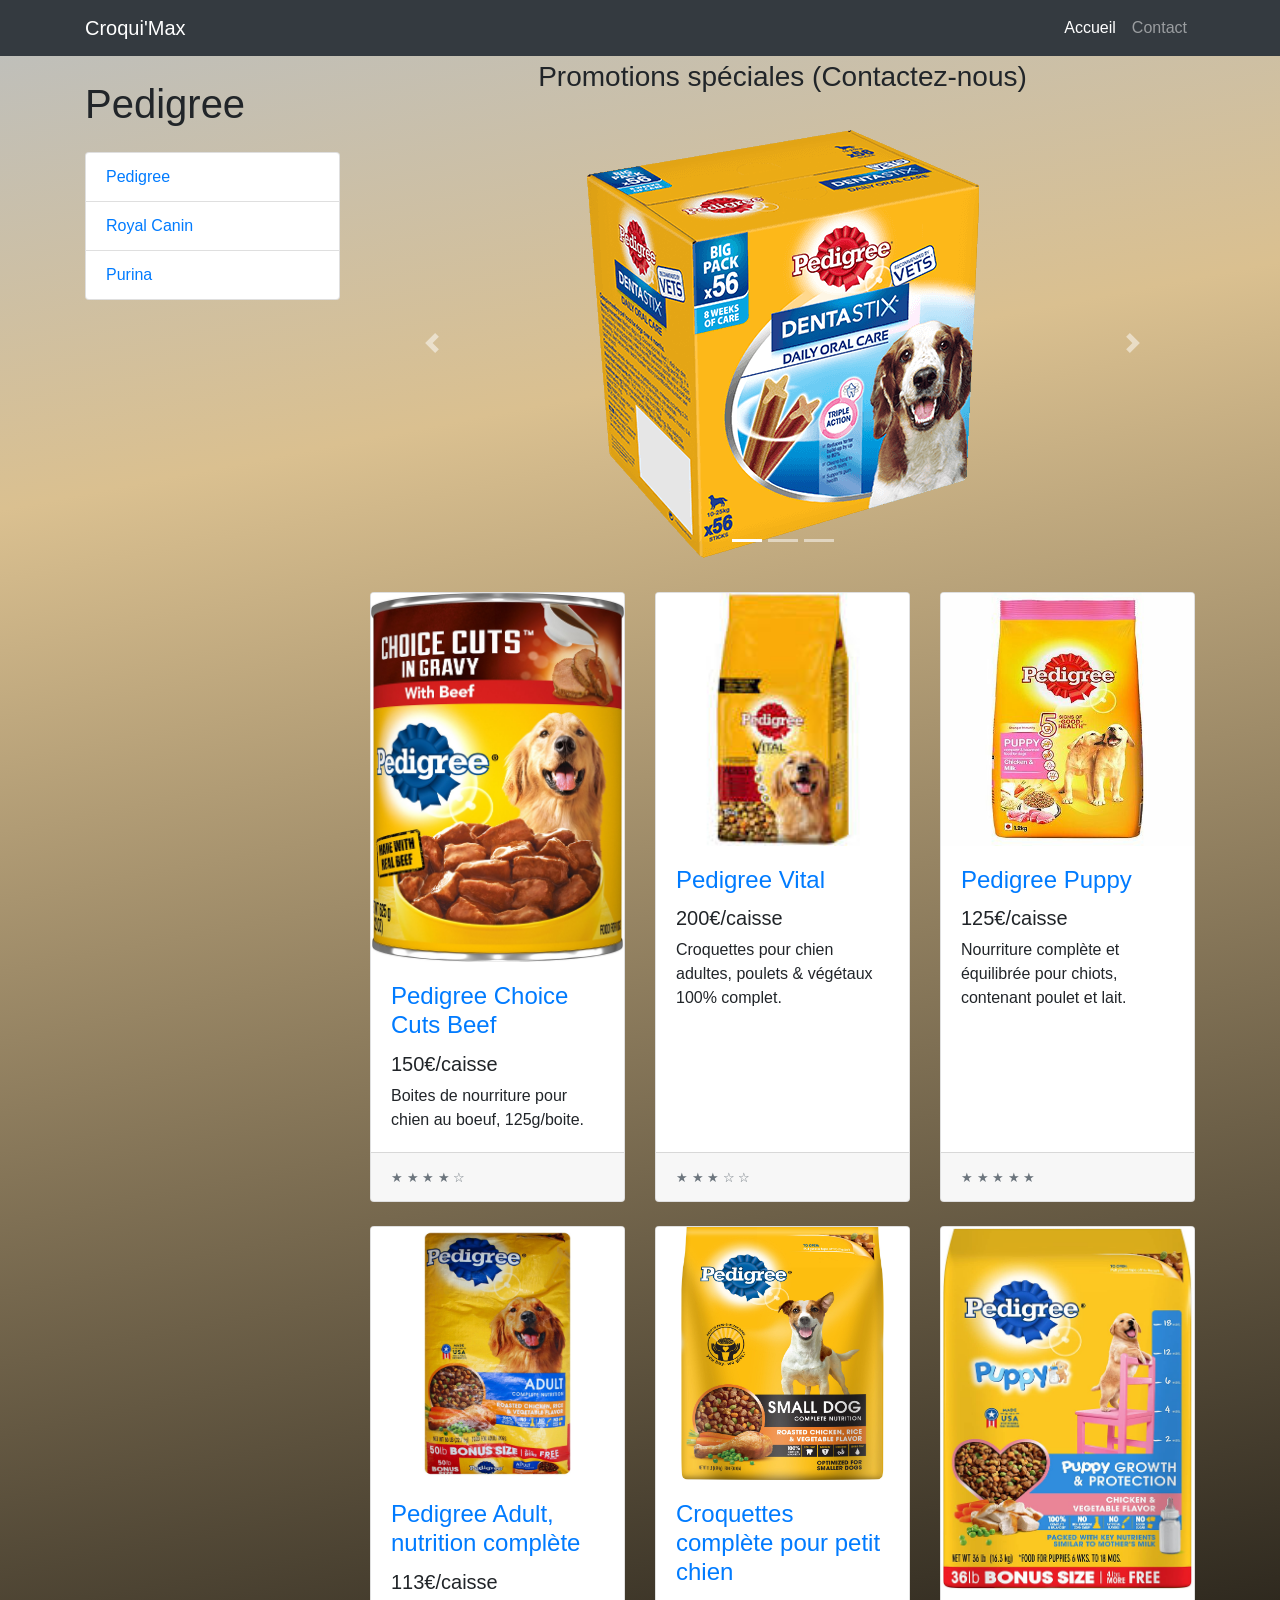
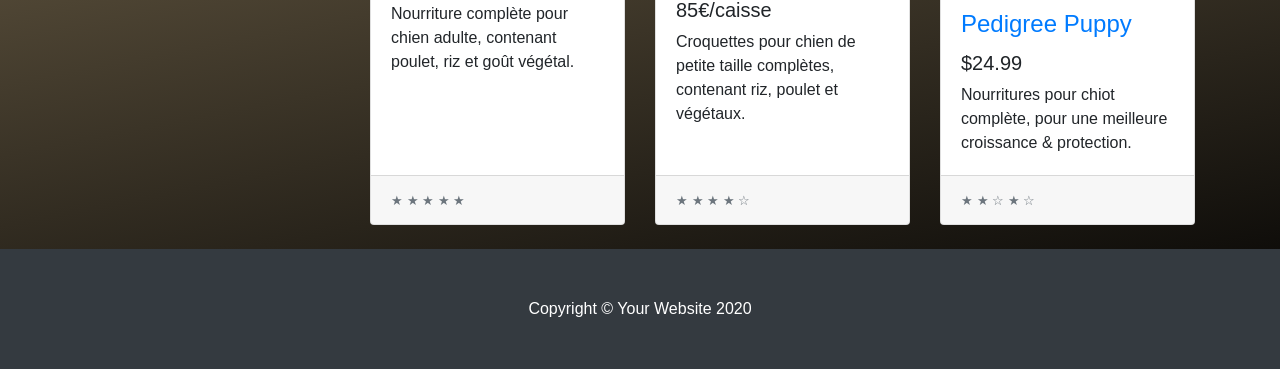
<file: croqmax.html>
<!DOCTYPE html>
<html lang="fr">

<head>

  <meta charset="utf-8">
  <meta name="viewport" content="width=device-width, initial-scale=1, shrink-to-fit=no">
  <meta name="description" content="">
  <meta name="author" content="">
  <link rel=icon href=img/capture.png sizes="16x16" type="image/png">

  <title>Croqui'Max</title>

  <!-- Bootstrap core CSS -->
  <link href="vendor/bootstrap/css/bootstrap.min.css" rel="stylesheet">

  <!-- Custom styles for this template -->
  <link href="css/shop-homepage.css" rel="stylesheet">

</head>

<body>



  <!-- Navigation -->
  <nav class="navbar navbar-expand-lg navbar-dark bg-dark fixed-top">
    <div class="container">
      <a class="navbar-brand" href="#">Croqui'Max</a>
      <button class="navbar-toggler" type="button" data-toggle="collapse" data-target="#navbarResponsive" aria-controls="navbarResponsive" aria-expanded="false" aria-label="Toggle navigation">
        <span class="navbar-toggler-icon"></span>
      </button>
      <div class="collapse navbar-collapse" id="navbarResponsive">
        <ul class="navbar-nav ml-auto">
          <li class="nav-item active">
            <a class="nav-link" href="#">Accueil
              <span class="sr-only">(current)</span>
            </a>
          </li>
          <li class="nav-item">
            <a class="nav-link" href="contact.html">Contact</a>
          </li>
        </ul>
      </div>
    </div>
  </nav>

  <!-- Page Content -->
  <div class="container">

    <div class="row">

      <div class="col-lg-3">

        <h1 class="my-4" id="topleft">Pedigree</h1>
        <div class="list-group">
          <a href="#" class="list-group-item" onclick="cat1click()">Pedigree</a>
          <a href="#" class="list-group-item" onclick="cat2click()">Royal Canin</a>
          <a href="#" class="list-group-item" onclick="cat3click()">Purina</a>
        </div>

      </div>
      <!-- /.col-lg-3 -->

      <div id="cat1" class="col-lg-9" >
      	<h3 class="text-center">Promotions spéciales (Contactez-nous)</h3>
        <div id="carouselExampleIndicators" class="carousel slide my-4" data-ride="carousel">
          <ol class="carousel-indicators">
            <li data-target="#carouselExampleIndicators" data-slide-to="0" class="active"></li>
            <li data-target="#carouselExampleIndicators" data-slide-to="1"></li>
            <li data-target="#carouselExampleIndicators" data-slide-to="2"></li>
          </ol>
          <div class="carousel-inner" role="listbox">
            <div class="carousel-item active">
              <img class="d-block img-fluid rounded mx-auto" src="img/pedigree7.png" alt="First slide" aria-label="Promotion exceptionnelle">
            </div>
            <div class="carousel-item">
              <img class="d-block img-fluid rounded mx-auto" src="img/pedigree8.jpg" alt="Second slide" aria-label="Promotion exceptionnelle">
            </div>
            <div class="carousel-item">
              <img class="d-block img-fluid rounded mx-auto" src="img/pedigree9.jpg" alt="Third slide" aria-label="Promotion exceptionnelle">
            </div>
          </div>
          <a class="carousel-control-prev" href="#carouselExampleIndicators" role="button" data-slide="prev">
            <span class="carousel-control-prev-icon" aria-hidden="true"></span>
            <span class="sr-only">Previous</span>
          </a>
          <a class="carousel-control-next" href="#carouselExampleIndicators" role="button" data-slide="next">
            <span class="carousel-control-next-icon" aria-hidden="true"></span>
            <span class="sr-only">Next</span>
          </a>
        </div>

        <div class="row">

          <div class="col-lg-4 col-md-6 mb-4">
            <div class="card h-100">
              <a href="#"><img class="card-img-top" src="img/pedigree1.jpg" alt="" aria-label="Pedigree Choice Cuts Beef"></a>
              <div class="card-body">
                <h4 class="card-title">
                  <a href="#">Pedigree Choice Cuts Beef</a>
                </h4>
                <h5>150€/caisse</h5>
                <p class="card-text">Boites de nourriture pour chien au boeuf, 125g/boite.</p>
              </div>
              <div class="card-footer">
                <small class="text-muted">&#9733; &#9733; &#9733; &#9733; &#9734;</small>
              </div>
            </div>
          </div>

          <div class="col-lg-4 col-md-6 mb-4">
            <div class="card h-100">
              <a href="#"><img class="card-img-top" src="img/pedigree2.jpg" alt="" aria-label="Pedigree Vital"></a>
              <div class="card-body">
                <h4 class="card-title">
                  <a href="#">Pedigree Vital</a>
                </h4>
                <h5>200€/caisse</h5>
                <p class="card-text">Croquettes pour chien adultes, poulets & végétaux 100% complet.</p>
              </div>
              <div class="card-footer">
                <small class="text-muted">&#9733; &#9733; &#9733; &#9734; &#9734;</small>
              </div>
            </div>
          </div>

          <div class="col-lg-4 col-md-6 mb-4">
            <div class="card h-100">
              <a href="#"><img class="card-img-top" src="img/pedigree3.jpg" alt="" aria-label="Pedigree Puppy"></a>
              <div class="card-body">
                <h4 class="card-title">
                  <a href="#">Pedigree Puppy</a>
                </h4>
                <h5>125€/caisse</h5>
                <p class="card-text">Nourriture complète et équilibrée pour chiots, contenant poulet et lait.</p>
              </div>
              <div class="card-footer">
                <small class="text-muted">&#9733; &#9733; &#9733; &#9733; &#9733;</small>
              </div>
            </div>
          </div>

          <div class="col-lg-4 col-md-6 mb-4">
            <div class="card h-100">
              <a href="#"><img class="card-img-top" src="img/pedigree4.jpg" alt="" aria-label="Pedigree Adult"></a>
              <div class="card-body">
                <h4 class="card-title">
                  <a href="#">Pedigree Adult, nutrition complète</a>
                </h4>
                <h5>113€/caisse</h5>
                <p class="card-text">Nourriture complète pour chien adulte, contenant poulet, riz et goût végétal.</p>
              </div>
              <div class="card-footer">
                <small class="text-muted">&#9733; &#9733; &#9733; &#9733; &#9733;</small>
              </div>
            </div>
          </div>

          <div class="col-lg-4 col-md-6 mb-4">
            <div class="card h-100">
              <a href="#"><img class="card-img-top" src="img/pedigree5.jpg" alt="" aria-label="Pedigree Puppy Complete"></a>
              <div class="card-body">
                <h4 class="card-title">
                  <a href="#">Croquettes complète pour petit chien</a>
                </h4>
                <h5>85€/caisse</h5>
                <p class="card-text">Croquettes pour chien de petite taille complètes, contenant riz, poulet et végétaux.</p>
              </div>
              <div class="card-footer">
                <small class="text-muted">&#9733; &#9733; &#9733; &#9733; &#9734;</small>
              </div>
            </div>
          </div>

          <div class="col-lg-4 col-md-6 mb-4">
            <div class="card h-100">
              <a href="#"><img class="card-img-top" src="img/pedigree6.jpg" alt="" aria-label="Pedigree Puppy"></a>
              <div class="card-body">
                <h4 class="card-title">
                  <a href="#">Pedigree Puppy</a>
                </h4>
                <h5>$24.99</h5>
                <p class="card-text">Nourritures pour chiot complète, pour une meilleure croissance & protection.</p>
              </div>
              <div class="card-footer">
                <small class="text-muted">&#9733; &#9733; &#9734; &#9733; &#9734;</small>
              </div>
            </div>
          </div>

        </div>
        <!-- /.row -->

      </div>





        <div id="cat2" class="col-lg-9 hidden">
        	<h3 class="text-center">Promotions spéciales (Contactez-nous)</h3>        

        <div id="carouselExampleIndicators2" class="carousel slide my-4" data-ride="carousel">

          <ol class="carousel-indicators">
            <li data-target="#carouselExampleIndicators2" data-slide-to="0" class="active"></li>
            <li data-target="#carouselExampleIndicators2" data-slide-to="1"></li>
            <li data-target="#carouselExampleIndicators2" data-slide-to="2"></li>
          </ol>
          <div class="carousel-inner" role="listbox">
            <div class="carousel-item active">
              <img class="d-block img-fluid rounded mx-auto" src="img/royalcanin7.jpg" alt="First slide" aria-label="Promotion exceptionnelle">
            </div>
            <div class="carousel-item">
              <img class="d-block img-fluid rounded mx-auto" src="img/royalcanin8.jpg" alt="Second slide" aria-label="Promotion exceptionnelle">
            </div>
            <div class="carousel-item">
              <img class="d-block img-fluid rounded mx-auto" src="img/royalcanin9.jpg" alt="Third slide" aria-label="Promotion exceptionnelle">
            </div>
          </div>
          <a class="carousel-control-prev" href="#carouselExampleIndicators2" role="button" data-slide="prev">
            <span class="carousel-control-prev-icon" aria-hidden="true"></span>
            <span class="sr-only">Previous</span>
          </a>
          <a class="carousel-control-next" href="#carouselExampleIndicators2" role="button" data-slide="next">
            <span class="carousel-control-next-icon" aria-hidden="true"></span>
            <span class="sr-only">Next</span>
          </a>
        </div>

        <div class="row">

          <div class="col-lg-4 col-md-6 mb-4">
            <div class="card h-100">
              <a href="#"><img class="card-img-top" src="img/royalcanin1.jpg" alt="" aria-label="Royal Canin Puppy"></a>
              <div class="card-body">
                <h4 class="card-title">
                  <a href="#">Royal Canin Puppy</a>
                </h4>
                <h5>175€/caisse</h5>
                <p class="card-text">Nourriture pour chiot de 4 à 10kg complète.</p>
              </div>
              <div class="card-footer">
                <small class="text-muted">&#9733; &#9733; &#9733; &#9733; &#9734;</small>
              </div>
            </div>
          </div>

          <div class="col-lg-4 col-md-6 mb-4">
            <div class="card h-100">
              <a href="#"><img class="card-img-top" src="img/royalcanin2.jpg" alt="" aria-label="Royal Canin Puppy 2"></a>
              <div class="card-body">
                <h4 class="card-title">
                  <a href="#">Royal Canin Puppy</a>
                </h4>
                <h5>$200€/caisse</h5>
                <p class="card-text">Nourriture pour chiot de 10 à 15 mois, croissance & développement.</p>
              </div>
              <div class="card-footer">
                <small class="text-muted">&#9733; &#9733; &#9733; &#9734; &#9734;</small>
              </div>
            </div>
          </div>

          <div class="col-lg-4 col-md-6 mb-4">
            <div class="card h-100">
              <a href="#"><img class="card-img-top" src="img/royalcanin3.jpg" alt="" aria-label="Royal Canin King Charles"></a>
              <div class="card-body">
                <h4 class="card-title">
                  <a href="#">Royal Canin King Charles</a>
                </h4>
                <h5>300€/caisse</h5>
                <p class="card-text">Nourriture pour chien de race, à partir de 10 mois.</p>
              </div>
              <div class="card-footer">
                <small class="text-muted">&#9733; &#9733; &#9733; &#9733; &#9733;</small>
              </div>
            </div>
          </div>

          <div class="col-lg-4 col-md-6 mb-4">
            <div class="card h-100">
              <a href="#"><img class="card-img-top" src="img/royalcanin4.jpg" alt="" aria-label="Royal Canin Chihuahua"></a>
              <div class="card-body">
                <h4 class="card-title">
                  <a href="#">Royal Canin Chihuahua</a>
                </h4>
                <h5>300€/caisse</h5>
                <p class="card-text">Nourriture pour chien de race, à partir de 8 mois.</p>
              </div>
              <div class="card-footer">
                <small class="text-muted">&#9733; &#9733; &#9733; &#9733; &#9733;</small>
              </div>
            </div>
          </div>

          <div class="col-lg-4 col-md-6 mb-4">
            <div class="card h-100">
              <a href="#"><img class="card-img-top" src="img/royalcanin5.jpg" alt="" aria-label="Royal Canin X-Small"></a>
              <div class="card-body">
                <h4 class="card-title">
                  <a href="#">Royal Canin X-Small</a>
                </h4>
                <h5>150€/caisse</h5>
                <p class="card-text">Nourriture pour chien adulte de très petilte taille (4kg max).</p>
              </div>
              <div class="card-footer">
                <small class="text-muted">&#9733; &#9733; &#9733; &#9734; &#9734;</small>
              </div>
            </div>
          </div>

          <div class="col-lg-4 col-md-6 mb-4">
            <div class="card h-100">
              <a href="#"><img class="card-img-top" src="img/royalcanin6.jpg" alt="" aria-label="Royal Canin Peau Sensible"></a>
              <div class="card-body">
                <h4 class="card-title">
                  <a href="#">Royal Canin peau sensible</a>
                </h4>
                <h5>200€/caisse</h5>
                <p class="card-text">Nourriture pour chien à peau sensible jusqu'à 10kg.</p>
              </div>
              <div class="card-footer">
                <small class="text-muted">&#9733; &#9733; &#9733; &#9733; &#9734;</small>
              </div>
            </div>
          </div>

        </div>
        <!-- /.row -->

      </div>





      <div id="cat3" class="col-lg-9 hidden">
      	<h3 class="text-center">Promotions spéciales (Contactez-nous)</h3>
        <div id="carouselExampleIndicators3" class="carousel slide my-4" data-ride="carousel">

          <ol class="carousel-indicators">
            <li data-target="#carouselExampleIndicators3" data-slide-to="0" class="active"></li>
            <li data-target="#carouselExampleIndicators3" data-slide-to="1"></li>
            <li data-target="#carouselExampleIndicators3" data-slide-to="2"></li>
          </ol>
          <div class="carousel-inner" role="listbox">
            <div class="carousel-item active">
              <img class="d-block img-fluid rounded mx-auto" src="img/purina7.jpg" alt="First slide">
            </div>
            <div class="carousel-item">
              <img class="d-block img-fluid rounded mx-auto" src="img/purina8.jpg" alt="Second slide">
            </div>
            <div class="carousel-item">
              <img class="d-block img-fluid rounded mx-auto" src="img/purina9.png" alt="Third slide">
            </div>
          </div>
          <a class="carousel-control-prev" href="#carouselExampleIndicators3" role="button" data-slide="prev">
            <span class="carousel-control-prev-icon" aria-hidden="true"></span>
            <span class="sr-only">Previous</span>
          </a>
          <a class="carousel-control-next" href="#carouselExampleIndicators3" role="button" data-slide="next">
            <span class="carousel-control-next-icon" aria-hidden="true"></span>
            <span class="sr-only">Next</span>
          </a>
        </div>

        <div class="row">

          <div class="col-lg-4 col-md-6 mb-4">
            <div class="card h-100">
              <a href="#"><img class="card-img-top" src="img/purina1.jpg" alt="" aria-label="Purina Smartblend"></a>
              <div class="card-body">
                <h4 class="card-title">
                  <a href="#">Purina Smartblend</a>
                </h4>
                <h5>130€/caisse</h5>
                <p class="card-text">Nourriture pour chien au vrai angeau & riz.</p>
              </div>
              <div class="card-footer">
                <small class="text-muted">&#9733; &#9733; &#9733; &#9733; &#9734;</small>
              </div>
            </div>
          </div>

          <div class="col-lg-4 col-md-6 mb-4">
            <div class="card h-100">
              <a href="#"><img class="card-img-top" src="img/purina2.jpg" alt="" aria-label="Purina Dog Chow"></a>
              <div class="card-body">
                <h4 class="card-title">
                  <a href="#">Purina Dog Chow</a>
                </h4>
                <h5>120€/caisse</h5>
                <p class="card-text">Nourriture pour chien tendre & croustillante, au vrai agneau.</p>
              </div>
              <div class="card-footer">
                <small class="text-muted">&#9733; &#9733; &#9733; &#9734; &#9734;</small>
              </div>
            </div>
          </div>

          <div class="col-lg-4 col-md-6 mb-4">
            <div class="card h-100">
              <a href="#"><img class="card-img-top" src="img/purina3.jpg" alt="" aria-label="Purina Beneful"></a>
              <div class="card-body">
                <h4 class="card-title">
                  <a href="#">Purina Beneful</a>
                </h4>
                <h5>150€/caisse</h5>
                <p class="card-text">Nourriture pour chien adulte au poulet, contenant carottes pommes et pois verts.</p>
              </div>
              <div class="card-footer">
                <small class="text-muted">&#9733; &#9733; &#9733; &#9733; &#9733;</small>
              </div>
            </div>
          </div>

          <div class="col-lg-4 col-md-6 mb-4">
            <div class="card h-100">
              <a href="#"><img class="card-img-top" src="img/purina4.jpg" alt="" aria-label="Purina Puppy Chow"></a>
              <div class="card-body">
                <h4 class="card-title">
                  <a href="#">Purina Puppy Chow</a>
                </h4>
                <h5>138€/caisse</h5>
                <p class="card-text">Nourriture pour chiot, tendre & croustillante au boeuf et riz.</p>
              </div>
              <div class="card-footer">
                <small class="text-muted">&#9733; &#9733; &#9733; &#9734; &#9734;</small>
              </div>
            </div>
          </div>

          <div class="col-lg-4 col-md-6 mb-4">
            <div class="card h-100">
              <a href="#"><img class="card-img-top" src="img/purina5.jpg" alt="" aria-label="Purina Vibrant Maturity"></a>
              <div class="card-body">
                <h4 class="card-title">
                  <a href="#">Purina Vibrant Maturity</a>
                </h4>
                <h5>175€/caisse</h5>
                <p class="card-text">Nourriture pour chien de plus de 7 ans, contenant du vrai poulet.</p>
              </div>
              <div class="card-footer">
                <small class="text-muted">&#9733; &#9733; &#9733; &#9733; &#9734;</small>
              </div>
            </div>
          </div>

          <div class="col-lg-4 col-md-6 mb-4">
            <div class="card h-100">
              <a href="#"><img class="card-img-top" src="img/purina6.jpg" alt="" aria-label="Purina ProPlan Savor"></a>
              <div class="card-body">
                <h4 class="card-title">
                  <a href="#">Purina ProPlan Savor</a>
                </h4>
                <h5>165€/caisse</h5>
                <p class="card-text">Nourriture pour chien a haute nutrition & gout, au poulet.</p>
              </div>
              <div class="card-footer">
                <small class="text-muted">&#9733; &#9733; &#9733; &#9733; &#9734;</small>
              </div>
            </div>
          </div>

        </div>
        <!-- /.row -->

      </div>






      <!-- /.col-lg-9 -->

    </div>
    <!-- /.row -->

  </div>
  <!-- /.container -->

  <!-- Footer -->
  <footer class="py-5 bg-dark">
    <div class="container">
      <p class="m-0 text-center text-white">Copyright &copy; Your Website 2020</p>
    </div>
    <!-- /.container -->
  </footer>

  <!-- Bootstrap core JavaScript -->
  <script src="vendor/jquery/jquery.min.js"></script>
  <script src="vendor/bootstrap/js/bootstrap.bundle.min.js"></script>

</body>

<script>
alert("Dans le contexte d\'une demande effectuée par la PME fictive \"Croqui'max\", la mise en place d\'un site web sans BDD aura été désigné comme le choix le plus optimal. Pour des raisons de simplicité et d'efficacité, Bootstrap aura été choisi comme outil de travail. \n\n En effet, la PME souhaitait avoir une solution qui leur procurait une meilleure visibilité, sans pour autant automatiser leur système. Ils souhaitaient garder une grande touche de contact \"Humain\", entre autres par appels téléphoniques pour passer commande, ou encore demander des informations plus en détail sur les produits. Par conséquent, ils voulaient un site qui non automatique, axé responsive & SEO, dans le but de leur procurer le plus de visibilité possible, contenant entre autres des pages de contact.\n\nA propos de la PME, cette PME est un grossiste s\'occupant de fournir diverses marques de croquettes, pour différents types d'animaux. Ils ont une certaine \"gamme\", mais peuvent trouver d'autres produits lorsqu'on passe un appel en leur spécifiant clairement ce que l'on veut. Ils ont aussi leur propre marque, dont ils voudront la publicité sur leur site.");
function cat1click() {
  document.getElementById("cat1").classList.remove("hidden");
  document.getElementById("cat2").classList.add("hidden");
  document.getElementById("cat3").classList.add("hidden");
  document.getElementById("topleft").textContent = "Pedigree";
}
function cat2click() {
  document.getElementById("cat2").classList.remove("hidden");
  document.getElementById("cat1").classList.add("hidden");
  document.getElementById("cat3").classList.add("hidden");
  document.getElementById("topleft").textContent = "Royal Canin";
}
function cat3click() {
  document.getElementById("cat3").classList.remove("hidden");
  document.getElementById("cat1").classList.add("hidden");
  document.getElementById("cat2").classList.add("hidden");
  document.getElementById("topleft").textContent = "Purina";
}
</script>

</html>
</file>
<file: css/contactcss.css>
body {
	height:100vh;
  padding-top: 56px;
  background: rgb(188,191,191);
  background: linear-gradient(169deg, rgba(188,191,191,1) 0%, rgba(218,192,144,1) 23%, rgba(0,0,0,1) 100%);
}

.card {
	width:50vw;
}
</file>
<file: css/blog-post.css>
/*!
 * Start Bootstrap - Blog Post (https://startbootstrap.com/templates/blog-post)
 * Copyright 2013-2019 Start Bootstrap
 * Licensed under MIT (https://github.com/StartBootstrap/startbootstrap-blog-post/blob/master/LICENSE)
 */
body {
  padding-top: 56px;
}
</file>
<file: css/shop-homepage.css>
/*!
 * Start Bootstrap - Shop Homepage (https://startbootstrap.com/templates/shop-homepage)
 * Copyright 2013-2020 Start Bootstrap
 * Licensed under MIT (https://github.com/StartBootstrap/startbootstrap-shop-homepage/blob/master/LICENSE)
 */
body {
  padding-top: 56px;
  background: rgb(188,191,191);
  background: linear-gradient(169deg, rgba(188,191,191,1) 0%, rgba(218,192,144,1) 23%, rgba(0,0,0,1) 100%);
}

.hidden {
	display:none;
}

.col-lg-9{
	margin-top:4px;
}
</file>
